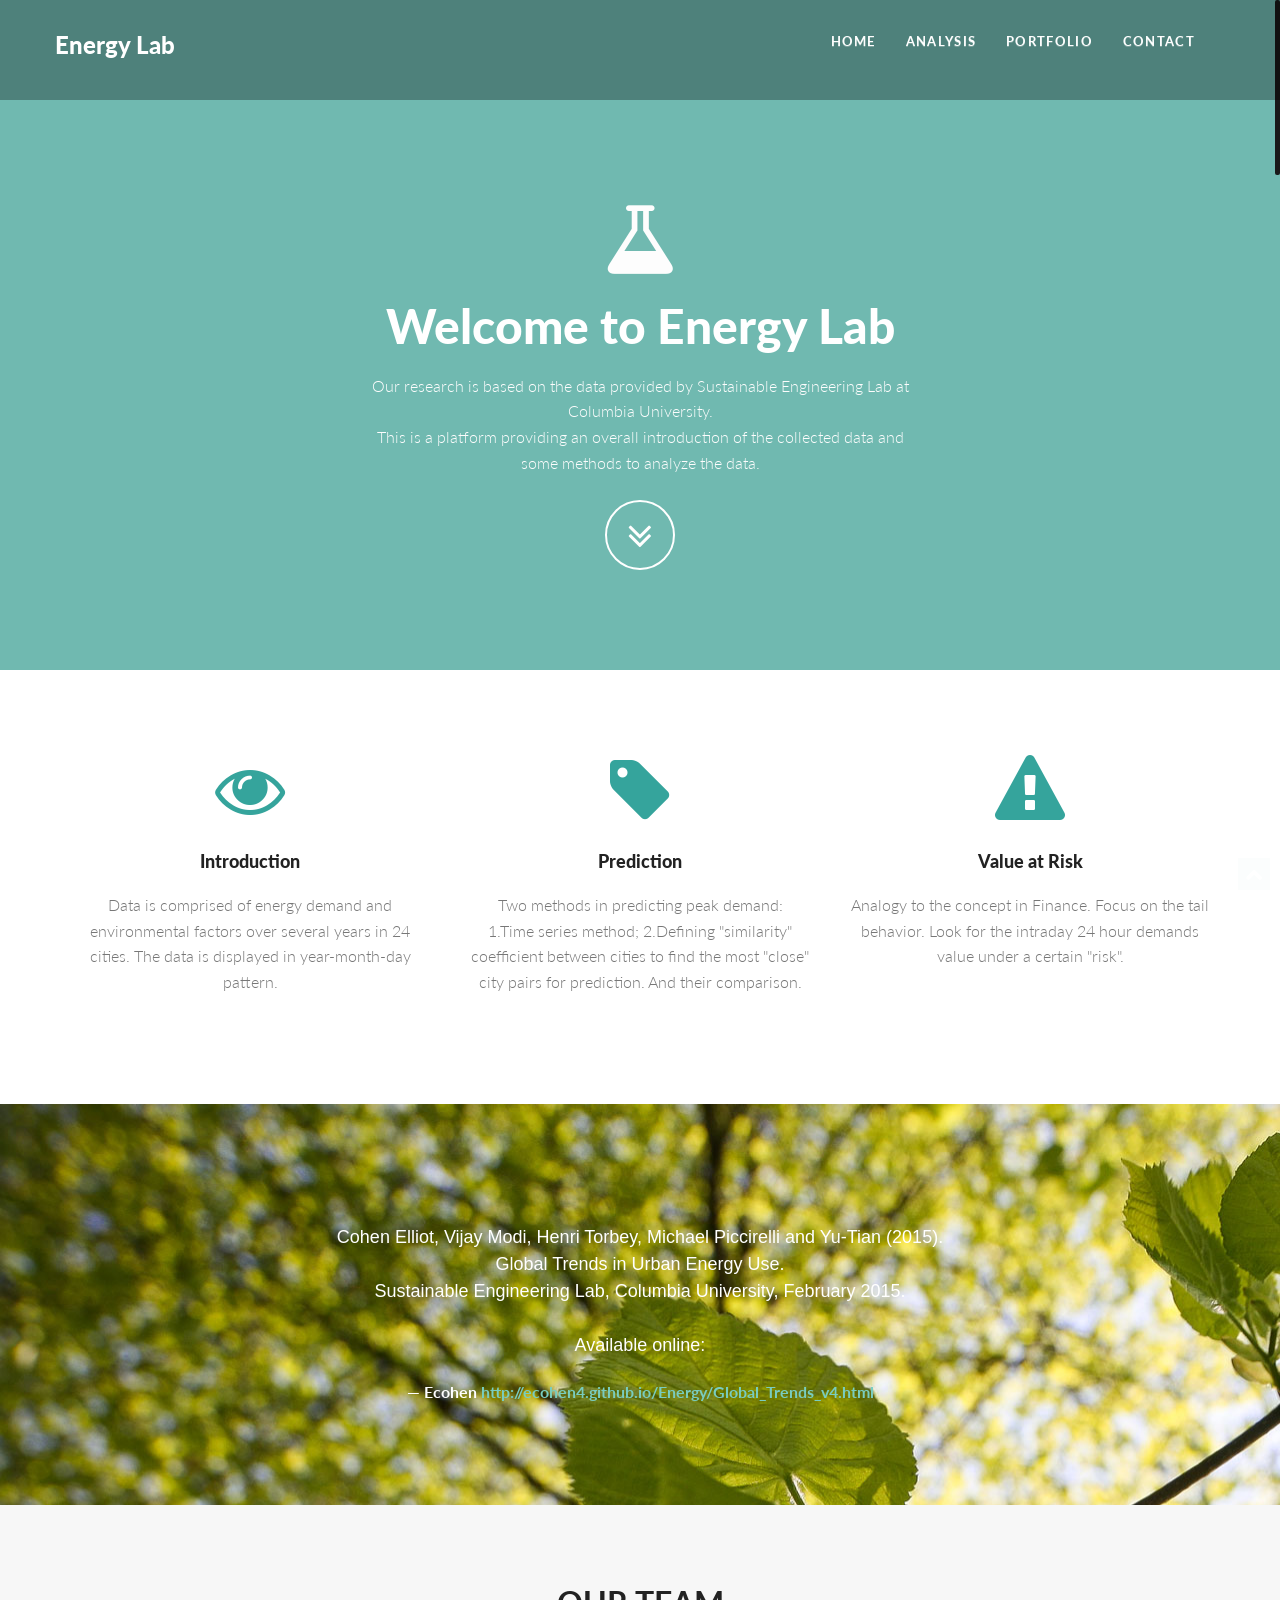
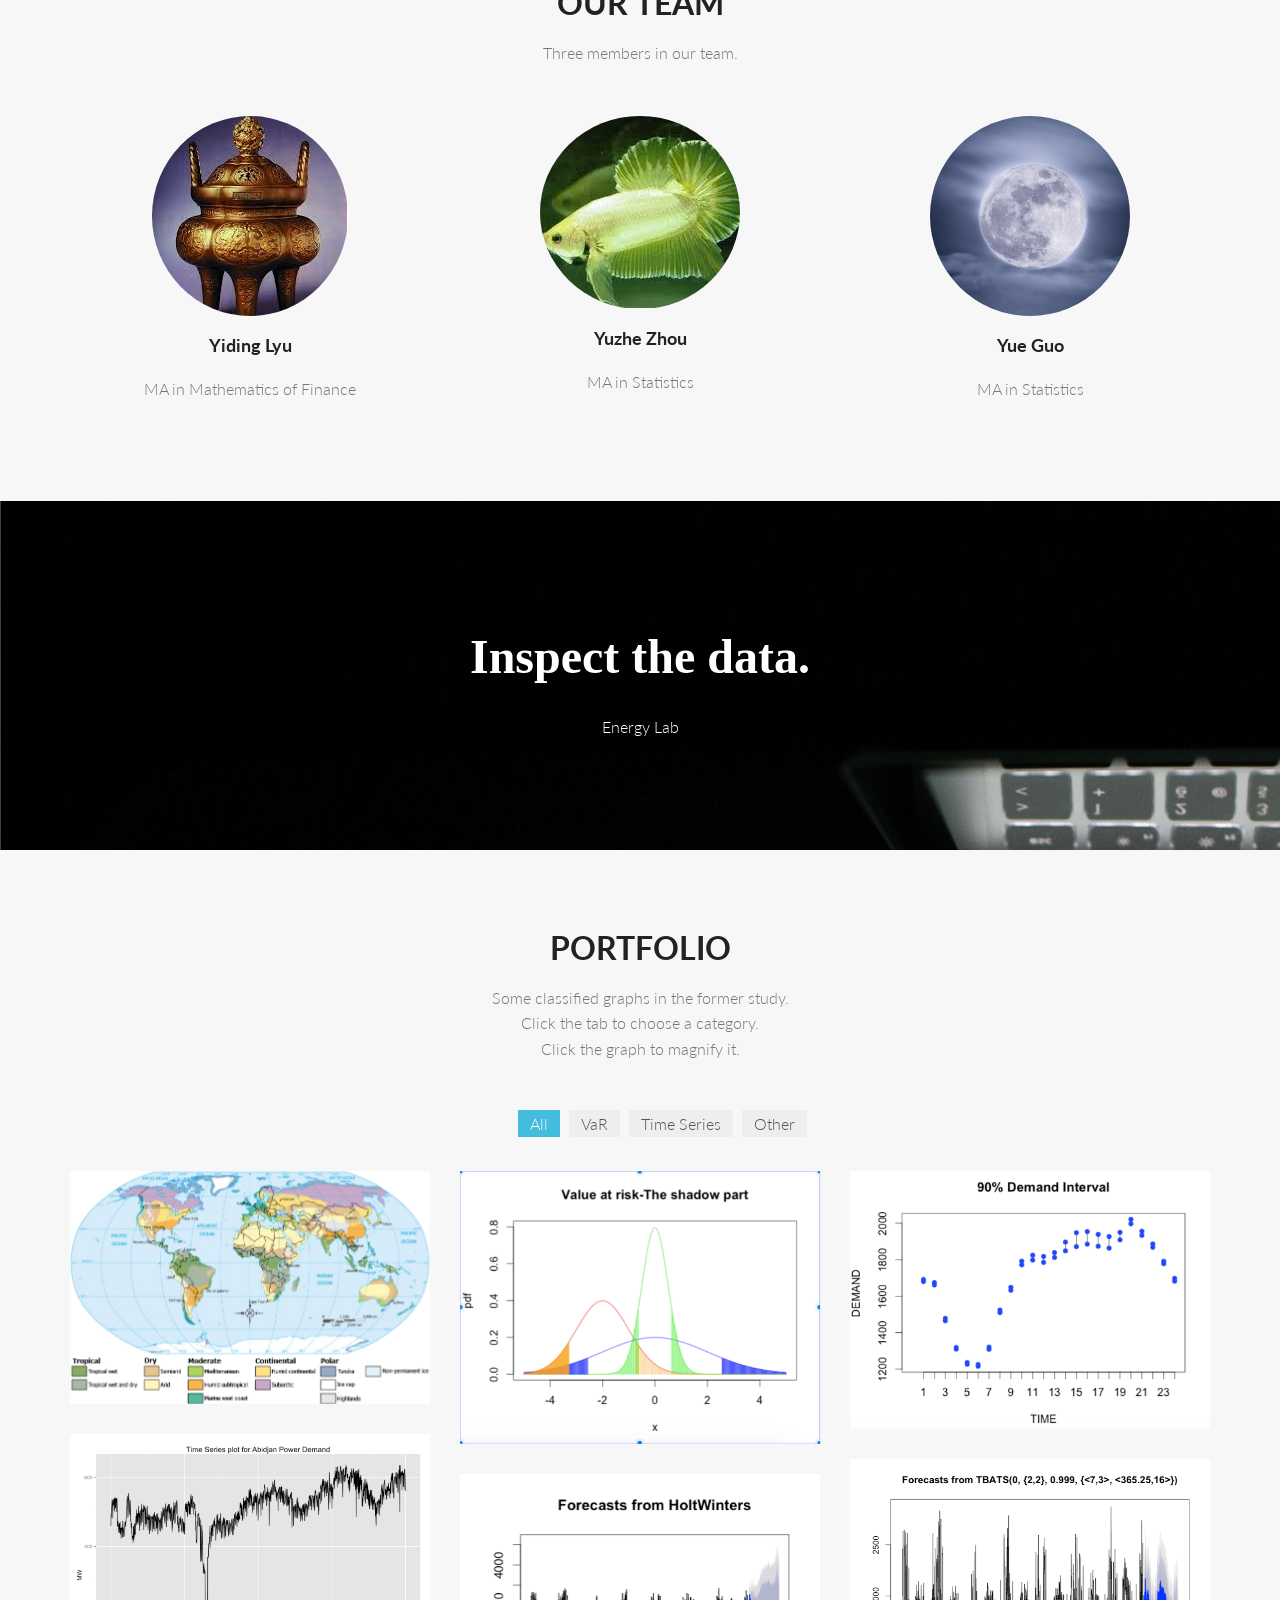
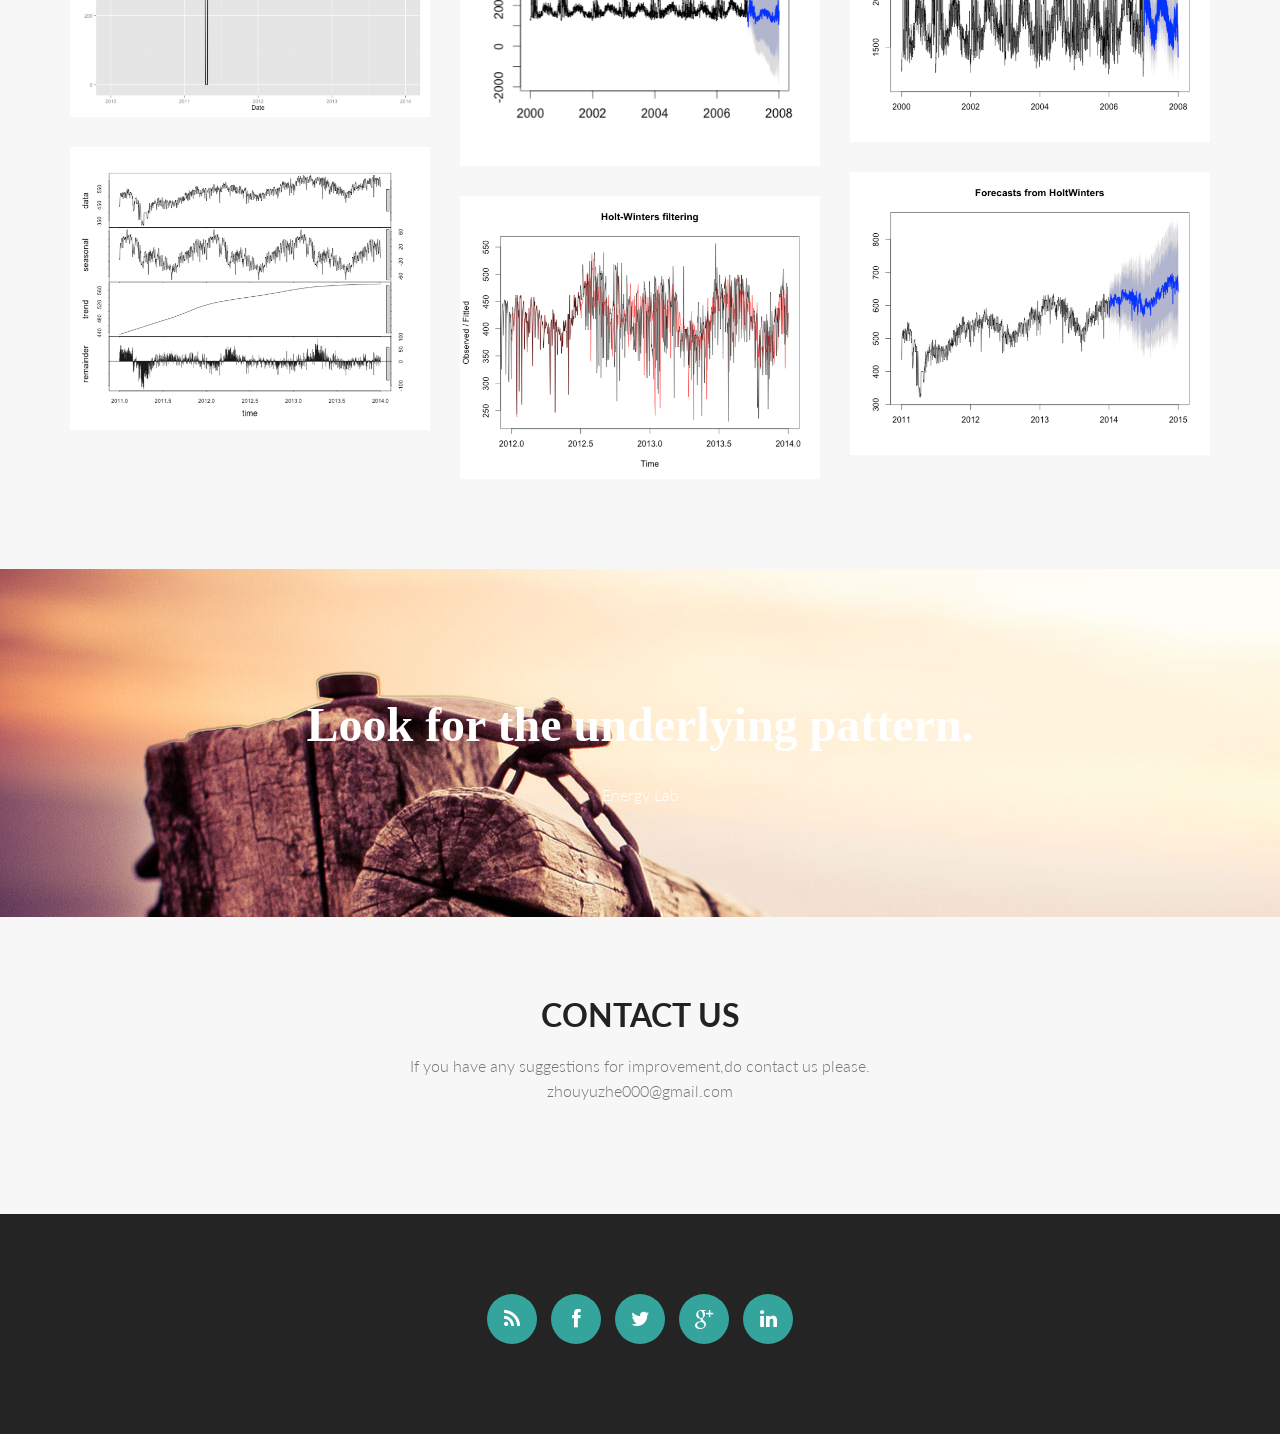
<file: index.html>
<!DOCTYPE html>
<!--[if lt IE 7]>      <html class="no-js lt-ie9 lt-ie8 lt-ie7"> <![endif]-->
<!--[if IE 7]>         <html class="no-js lt-ie9 lt-ie8"> <![endif]-->
<!--[if IE 8]>         <html class="no-js lt-ie9"> <![endif]-->
<!--[if gt IE 8]><!--> <html class="no-js"> <!--<![endif]-->
    <head>
		<!-- BASICS -->
        <meta charset="utf-8">
		<meta http-equiv="X-UA-Compatible" content="IE=edge,chrome=1">
        <title>Energy Lab by team DZY</title>
        <meta name="description" content="">
		<meta name="viewport" content="width=device-width, initial-scale=1.0">
		<link rel="stylesheet" type="text/css" href="css/isotope.css" media="screen" />	
		<link rel="stylesheet" href="js/fancybox/jquery.fancybox.css" type="text/css" media="screen" />
		<link rel="stylesheet" href="css/bootstrap.css">
		<link rel="stylesheet" href="css/bootstrap-theme.css">
        <link rel="stylesheet" href="css/style.css">
        <link rel="stylesheet" href="css/grayscale.css">
		<!-- skin -->
		<link rel="stylesheet" href="skin/default.css">
    </head>
	 
    <body>
		<section id="header" class="appear"></section>
		<div class="navbar navbar-fixed-top" role="navigation" data-0="line-height:100px; height:100px; background-color:rgba(0,0,0,0.3);" data-300="line-height:60px; height:60px; background-color:rgba(0,0,0,1);">
			 <div class="container">
				<div class="navbar-header">
					<button type="button" class="navbar-toggle" data-toggle="collapse" data-target=".navbar-collapse">
						<span class="fa fa-bars color-white"></span>
					</button>
					<h1><a class="navbar-brand" href="index.html" data-0="line-height:90px;" data-300="line-height:50px;">			Energy Lab
					</a></h1>
				</div>
				<div class="navbar-collapse collapse">
					<ul class="nav navbar-nav" data-0="margin-top:20px;" data-300="margin-top:5px;">
						<li class="active"><a href="index.html">Home</a></li>
						<li><a href="#section-services">Analysis</a></li>
						<li><a href="#section-works">Portfolio</a></li>
						<li><a href="#section-contact">Contact</a></li>
					</ul>
				</div><!--/.navbar-collapse -->
			</div>
		</div>

		<section class="featured">
			<div class="container" > 
				<div class="row mar-bot40">
					<div class="col-md-6 col-md-offset-3">
						
						<div class="align-center"  >
							<i class="fa fa-flask fa-5x mar-bot20"></i>
							<h2 class="slogan">Welcome to Energy Lab</h2>
							<p>
							Our research is based on the data provided by
							Sustainable Engineering Lab at Columbia University.</br>
							This is a platform providing an overall introduction of the collected data and some methods to analyze the data.
							</p>	
							 <a href="#section-services" class="btn btn-circle page-scroll">
                            <i class="fa fa-angle-double-down animated"></i>
                            </a>
						</div>
					</div>
				</div>
			</div>
		</section>
		
		<!-- services -->
		<section id="section-services" class="section pad-bot30 bg-white">
		<div class="container"> 
		
			<div class="row mar-bot40">
				<div class="col-lg-4" >
					<div class="align-center">
						<a href="bubble.html" class="btn">
						 <i class="fa fa-eye fa-5x mar-bot20"></i>
					    </a>
						<h4 class="text-bold">Introduction</h4>
						<p>Data is comprised of energy demand and environmental factors over several years in 24 cities. The data is displayed in year-month-day pattern.
						</p>
					</div>
				</div>
					
				<div class="col-lg-4" >
					<div class="align-center">
						<a href="trial.html" class="btn">
						<i class="fa fa-tag fa-5x mar-bot20"></i>
					</a>
						<h4 class="text-bold">Prediction</h4>
						<p>Two methods in predicting peak demand:<br/>1.Time series method; 2.Defining "similarity" coefficient between cities to find the most "close" city pairs for prediction. And their comparison.
						</p>
					</div>
				</div>
			
				<div class="col-lg-4" >
					<div class="align-center">
						<a href="var.html" class="btn">
						<i class="fa fa-warning fa-5x mar-bot20"></i>
					</a>
						<h4 class="text-bold">Value at Risk</h4>
						<p>Analogy to the concept in Finance. Focus on the tail behavior. Look for the intraday 24 hour demands value under a certain "risk".
						</p>
					</div>
				</div>
			
			</div>	

		</div>
		</section>
			
		<!-- spacer section:testimonial -->
		<section id="testimonials" class="section" data-stellar-background-ratio="0.5">
		<div class="container">
			<div class="row">				
					<div class="col-lg-12">
							<div class="align-center">
										<div class="testimonial pad-top40 pad-bot40 clearfix">
											<h5>
												Cohen Elliot, Vijay Modi, Henri Torbey, Michael Piccirelli and Yu-Tian (2015). <br/>
Global Trends in Urban Energy Use.<br/> Sustainable Engineering Lab,   
Columbia University, February 2015. </br></br>Available online:  
											</h5>
											<span class="author">&mdash; Ecohen <a href="http://ecohen4.github.io/Energy/Global_Trends_v4.html">http://ecohen4.github.io/Energy/Global_Trends_v4.html</a></span>
										</div>

								</div>
							</div>
					</div>
				
			</div>	
		</div>	
		</section>
			
		<!-- about -->
		<section id="section-about" class="section appear clearfix">
		<div class="container">

				<div class="row mar-bot40">
					<div class="col-md-offset-3 col-md-6">
						<div class="section-header">
							<h2 class="section-heading animated" data-animation="bounceInUp">Our Team</h2>
							<p>Three members in our team.</p>
						</div>
					</div>
				</div>

					<div class="row align-center mar-bot40">
						<div class="col-lg-4">
							<div class="team-member">
								<figure class="member-photo"><img src="img/team/member1.jpg" alt="" /></figure>
								<div class="team-detail">
									<h4>Yiding Lyu</h4>
									<span>MA in Mathematics of Finance</span>
								</div>
							</div>
						</div>
						<div class="col-lg-4">
							<div class="team-member">
								<figure class="member-photo"><img src="img/team/member2.jpg" alt="" /></figure>
								<div class="team-detail">
									<h4>Yuzhe Zhou</h4>
									<span>MA in Statistics</span>
								</div>
							</div>
						</div>
						<div class="col-lg-4">
							<div class="team-member">
								<figure class="member-photo"><img src="img/team/member3.jpg" alt="" /></figure>
								<div class="team-detail">
								<h4>Yue Guo</h4>
									<span>MA in Statistics</span>
								</div>
							</div>
						</div>
						
					</div>
						
		</div>
		</section>
		<!-- /about -->
		
		<!-- spacer section:stats -->
		<section id="parallax1" class="section pad-top40 pad-bot40" data-stellar-background-ratio="0.5">
			<div class="container">
            <div class="align-center pad-top40 pad-bot40">
                <blockquote class="bigquote color-white">Inspect the data.</blockquote>
				<p class="color-white">Energy Lab</p>
            </div>
			</div>	
		</section>
		
		<!-- section works -->
		<section id="section-works" class="section appear clearfix">
			<div class="container">
				
				<div class="row mar-bot40">
					<div class="col-md-offset-3 col-md-6">
						<div class="section-header">
							<h2 class="section-heading animated" data-animation="bounceInUp">Portfolio</h2>
							<p>Some classified graphs in the former study.<br/>Click the tab to choose a category.<br/>Click the graph to magnify it.</p>
							
						</div>
					</div>
				</div>
					
                        <div class="row">
                          <nav id="filter" class="col-md-12 text-center">
                            <ul>
                              <li><a href="#" class="current btn-theme btn-small" data-filter="*">All</a></li>
                              <li><a href="#"  class="btn-theme btn-small" data-filter=".var" >VaR</a></li>
                              <li><a href="#"  class="btn-theme btn-small" data-filter=".ts">Time Series</a></li>
                              <li ><a href="#" class="btn-theme btn-small" data-filter=".other">Other</a></li>
                            </ul>
                          </nav>
                          <div class="col-md-12">
                            <div class="row">
                              <div class="portfolio-items isotopeWrapper clearfix" id="3">
							  
                                <article class="col-md-4 isotopeItem other">
									<div class="portfolio-item">
										<img src="img/Figs/ClimateMap_World.png" alt="" />
										 <div class="portfolio-desc align-center">
											<div class="folio-info">
												<h5><a href="#">ClimateMap</a></h5>
												<a href="img/Figs/ClimateMap_World.png" class="fancybox"><i class="fa fa-plus fa-2x"></i></a>
											 </div>										   
										 </div>
									</div>
                                </article>

                                <article class="col-md-4 isotopeItem var">
									<div class="portfolio-item">
										<img src="img/Figs/Var01.png" alt="" />
										 <div class="portfolio-desc align-center">
											<div class="folio-info">
												<h5><a href="#">Value at risk</a></h5>
												<a href="img/Figs/Var02.png" class="fancybox"><i class="fa fa-plus fa-2x"></i></a>
											 </div>										   
										 </div>
									</div>
                                </article>
								

                                <article class="col-md-4 isotopeItem var">
									<div class="portfolio-item">
										<img src="img/Figs/Var02.png" alt="" />
										 <div class="portfolio-desc align-center">
											<div class="folio-info">
												<h5><a href="#">Prediction interval</a></h5>
												<a href="img/Figs/Var02.png" class="fancybox"><i class="fa fa-plus fa-2x"></i></a>
											 </div>										   
										 </div>
									</div>
                                </article>

                                <article class="col-md-4 isotopeItem ts">
									<div class="portfolio-item">
										<img src="img/Figs/AbidjanDemand01.png" alt="" />
										 <div class="portfolio-desc align-center">
											<div class="folio-info">
												<h5><a href="#">Abidjan Demand</a></h5>
												<a href="img/Figs/AbidjanDemand01.png" class="fancybox"><i class="fa fa-plus fa-2x"></i></a>
											 </div>										   
										 </div>
									</div>
                                </article>

                                <article class="col-md-4 isotopeItem ts">
									<div class="portfolio-item">
										<img src="img/Figs/tbats01.png" alt="" />
										 <div class="portfolio-desc align-center">
											<div class="folio-info">
												<h5><a href="#">TBATS</a></h5>
												<a href="img/Figs/tbats01.png" class="fancybox"><i class="fa fa-plus fa-2x"></i></a>
											 </div>										   
										 </div>
									</div>
                                </article>

                                <article class="col-md-4 isotopeItem ts">
									<div class="portfolio-item">
										<img src="img/Figs/tbats02.png" alt="" />
										 <div class="portfolio-desc align-center">
											<div class="folio-info">
												<h5><a href="#">TBATS</a></h5>
												<a href="img/Figs/tbats02.png" class="fancybox"><i class="fa fa-plus fa-2x"></i></a>
											 </div>										   
										 </div>
									</div>
                                </article>

                                <article class="col-md-4 isotopeItem ts">
									<div class="portfolio-item">
										<img src="img/Figs/OrdTSDecomposition.png" alt="" />
										 <div class="portfolio-desc align-center">
											<div class="folio-info">
												<h5><a href="#">Ordinary Time Series</a></h5>
												<a href="img/Figs/OrdTSDecomposition.png" class="fancybox"><i class="fa fa-plus fa-2x"></i></a>
											 </div>										   
										 </div>
									</div>
                                </article>

                                <article class="col-md-4 isotopeItem ts">
									<div class="portfolio-item">
										<img src="img/Figs/HoltWintersForecast01.png" alt="" />
										 <div class="portfolio-desc align-center">
											<div class="folio-info">
												<h5><a href="#">HoltWinters</a></h5>
												<a href="img/Figs/HoltWintersForecast01.png" class="fancybox"><i class="fa fa-plus fa-2x"></i></a>
											 </div>										   
										 </div>
									</div>
                                </article>

                                <article class="col-md-4 isotopeItem ts">
									<div class="portfolio-item">
										<img src="img/Figs/BeinutHWfiltering.png" alt="" />
										 <div class="portfolio-desc align-center">
											<div class="folio-info">
												<h5><a href="#">BeinutHW</a></h5>
												<a href="img/Figs/BeinutHWfiltering.png" class="fancybox"><i class="fa fa-plus fa-2x"></i></a>
											 </div>										   
										 </div>
									</div>
                                </article>
                                </div>
                                        
							</div>
                                     

							</div>
                        </div>
				
			</div>
		</section>
		<section id="parallax2" class="section parallax" data-stellar-background-ratio="0.5">	
            <div class="align-center pad-top40 pad-bot40">
                <blockquote class="bigquote color-white">Look for the underlying pattern.</blockquote>
				<p class="color-white">Energy Lab</p>
            </div>
		</section>

		<!-- contact -->
		<section id="section-contact" class="section appear clearfix">
			<div class="container">
				
				<div class="row mar-bot40">
					<div class="col-md-offset-3 col-md-6">
						<div class="section-header">
							<h2 class="section-heading animated" data-animation="bounceInUp">Contact us</h2>
							<p>If you have any suggestions for improvement,do contact us please.</br>
								zhouyuzhe000@gmail.com</p>
						</div>
					</div>
				</div>
			
				</div>
				
			</div>
		</section>
		
		
	<section id="footer" class="section footer">
		<div class="container">
			<div class="row animated opacity mar-bot20" data-andown="fadeIn" data-animation="animation">
				<div class="col-sm-12 align-center">
                    <ul class="social-network social-circle">
                        <li><a href="#" class="icoRss" title="Rss"><i class="fa fa-rss"></i></a></li>
                        <li><a href="#" class="icoFacebook" title="Facebook"><i class="fa fa-facebook"></i></a></li>
                        <li><a href="#" class="icoTwitter" title="Twitter"><i class="fa fa-twitter"></i></a></li>
                        <li><a href="#" class="icoGoogle" title="Google +"><i class="fa fa-google-plus"></i></a></li>
                        <li><a href="#" class="icoLinkedin" title="Linkedin"><i class="fa fa-linkedin"></i></a></li>
                    </ul>				
				</div>
			</div>

			<div class="row align-center copyright">
					<div class="col-sm-12"><p></p></div>
			</div>
		</div>

	</section>
	<a href="#header" class="scrollup"><i class="fa fa-chevron-up"></i></a>	

	<script src="js/modernizr-2.6.2-respond-1.1.0.min.js"></script>
	<script src="js/jquery.js"></script>
	<script src="js/jquery.easing.1.3.js"></script>
    <script src="js/bootstrap.min.js"></script>
	<script src="js/jquery.isotope.min.js"></script>
	<script src="js/jquery.nicescroll.min.js"></script>
	<script src="js/fancybox/jquery.fancybox.pack.js"></script>
	<script src="js/skrollr.min.js"></script>		
	<script src="js/jquery.scrollTo-1.4.3.1-min.js"></script>
	<script src="js/jquery.localscroll-1.2.7-min.js"></script>
	<script src="js/stellar.js"></script>
	<script src="js/jquery.appear.js"></script>
	<script src="js/validate.js"></script>
    <script src="js/main.js"></script>
	</body>
</html>
</file>
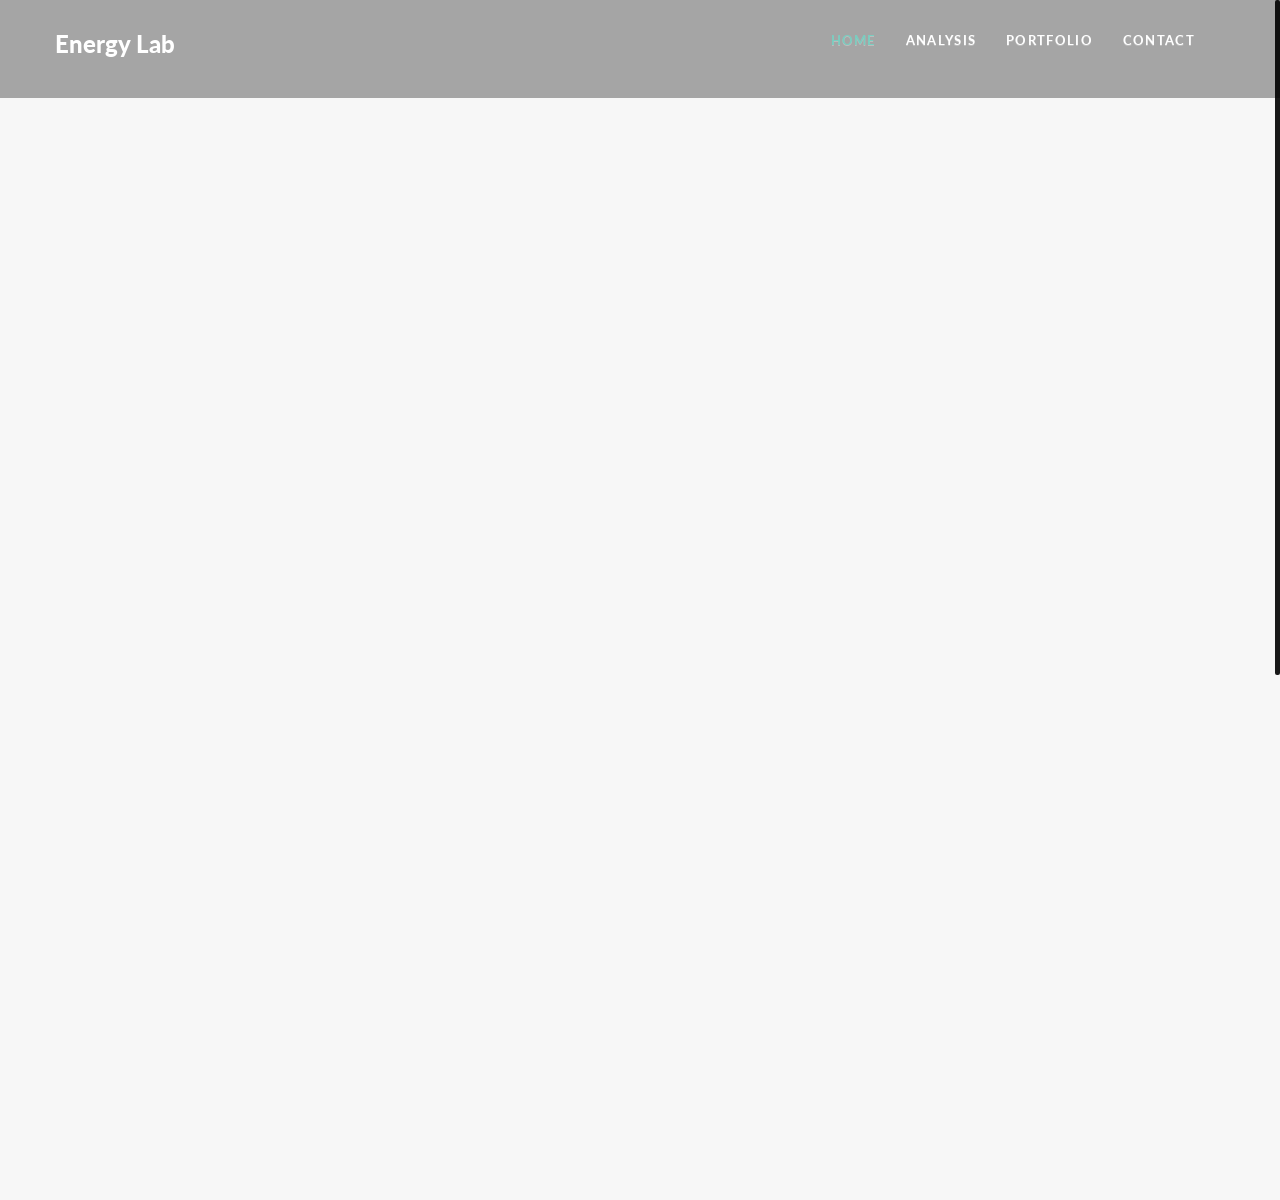
<file: bubble.html>
<!DOCTYPE html>

<head>
    <meta http-equiv="X-UA-Compatible" content="IE=edge,chrome=1">
        <title>Energy Lab by team DZY-Intro</title>
        <meta name="description" content="">
        <meta name="viewport" content="width=device-width, initial-scale=1.0">
        <link rel="stylesheet" type="text/css" href="css/isotope.css" media="screen" /> 
        <link rel="stylesheet" href="js/fancybox/jquery.fancybox.css" type="text/css" media="screen" />
        <link rel="stylesheet" href="css/bootstrap.css">
        <link rel="stylesheet" href="css/bootstrap-theme.css">
        <link rel="stylesheet" href="css/style.css">
        <link rel="stylesheet" href="css/grayscale.css">
        <!-- skin -->
        <link rel="stylesheet" href="skin/default.css">
    <style>
        
        .node {
            cursor: pointer;
        }
    
    .node:hover {
        stroke: #000;
        stroke-width: 1.5px;
    }
    
    .node--leaf {
        fill: white;
    }
    
    .label {
        font: 11px "Helvetica Neue", Helvetica, Arial, sans-serif;
        text-anchor: middle;
        text-shadow: 0 1px 0 #fff, 1px 0 0 #fff, -1px 0 0 #fff, 0 -1px 0 #fff;
    }
    
    .label,
    .node--root,
    .node--leaf {
        pointer-events: none;
    }
    
        </style>

</head>
    <body>
                <div class="navbar navbar-fixed-top" role="navigation" data-0="line-height:100px; height:100px; background-color:rgba(0,0,0,0.3);" data-300="line-height:60px; height:60px; background-color:rgba(0,0,0,1);">
             <div class="container">
                <div class="navbar-header">
                    <button type="button" class="navbar-toggle" data-toggle="collapse" data-target=".navbar-collapse">
                        <span class="fa fa-bars color-white"></span>
                    </button>
                    <h1><a class="navbar-brand" href="index.html" data-0="line-height:90px;" data-300="line-height:50px;">          Energy Lab
                    </a></h1>
                </div>
                <div class="navbar-collapse collapse">
                    <ul class="nav navbar-nav" data-0="margin-top:20px;" data-300="margin-top:5px;">
                        <li class="active"><a href="index.html">Home</a></li>
                        <li><a href="#index.html">Analysis</a></li>
                        <li><a href="#index.html">Portfolio</a></li>
                        <li><a href="#index.html">Contact</a></li>
                    </ul>
                </div><!--/.navbar-collapse -->
               </div> 
            </div>
        </div>
         <script src="http://d3js.org/d3.v3.min.js"></script> 
         <script>
            
            var margin = 20,
            diameter = 960;
            
            var color = d3.scale.linear()
            .domain([-1, 5])
            .range(["hsl(152,80%,80%)", "hsl(228,30%,40%)"])
            .interpolate(d3.interpolateHcl);
            
            var pack = d3.layout.pack()
            .padding(2)
            .size([diameter - margin, diameter - margin])
            .value(function(d) { return d.size; })
            
            var svg = d3.select("body").append("svg")
            .attr("width", diameter+200)
            .attr("height", diameter)
            .append("g")
            .attr("transform", "translate(" + diameter / 2 + "," + diameter / 2 + ")");
            
            d3.json("data/intro.json", function(error, root) {
                    if (error) return console.error(error);
                    
                    var focus = root,
                    nodes = pack.nodes(root),
                    view;
                    
                    var circle = svg.selectAll("circle")
                    .data(nodes)
                    .enter().append("circle")
                    .attr("class", function(d) { return d.parent ? d.children ? "node" : "node node--leaf" : "node node--root"; })
                    .style("fill", function(d) { return d.children ? color(d.depth) : null; })
                    .on("click", function(d) { if (focus !== d) zoom(d), d3.event.stopPropagation(); });
                    
                    var text = svg.selectAll("text")
                    .data(nodes)
                    .enter().append("text")
                    .attr("class", "label")
                    .style("fill-opacity", function(d) { return d.parent === root ? 1 : 0; })
                    .style("display", function(d) { return d.parent === root ? null : "none"; })
                    .text(function(d) { return d.name; });
                    
                    var node = svg.selectAll("circle,text");
                    
                    d3.select("body")
                    .style("background", color(-1))
                    .on("click", function() { zoom(root); });
                    
                    zoomTo([root.x, root.y, root.r * 2 + margin]);
                    
                    function zoom(d) {
                    var focus0 = focus; focus = d;
                    
                    var transition = d3.transition()
                    .duration(d3.event.altKey ? 7500 : 750)
                    .tween("zoom", function(d) {
                           var i = d3.interpolateZoom(view, [focus.x, focus.y, focus.r * 2 + margin]);
                           return function(t) { zoomTo(i(t)); };
                           });
                    
                    transition.selectAll("text")
                    .filter(function(d) { return d.parent === focus || this.style.display === "inline"; })
                    .style("fill-opacity", function(d) { return d.parent === focus ? 1 : 0; })
                    .each("start", function(d) { if (d.parent === focus) this.style.display = "inline"; })
                    .each("end", function(d) { if (d.parent !== focus) this.style.display = "none"; });
                    }
                    
                    function zoomTo(v) {
                    var k = diameter / v[2]; view = v;
                    node.attr("transform", function(d) { return "translate(" + (d.x - v[0]) * k + "," + (d.y - v[1]) * k + ")"; });
                    circle.attr("r", function(d) { return d.r * k; });
                    }
                    });
                    
                    d3.select(self.frameElement).style("height", diameter + "px");
                    
            </script> 

    <script src="js/modernizr-2.6.2-respond-1.1.0.min.js"></script>
    <script src="js/jquery.js"></script>
    <script src="js/jquery.easing.1.3.js"></script>
    <script src="js/bootstrap.min.js"></script>
    <script src="js/jquery.isotope.min.js"></script>
    <script src="js/jquery.nicescroll.min.js"></script>
    <script src="js/fancybox/jquery.fancybox.pack.js"></script>
    <script src="js/skrollr.min.js"></script>       
    <script src="js/jquery.scrollTo-1.4.3.1-min.js"></script>
    <script src="js/jquery.localscroll-1.2.7-min.js"></script>
    <script src="js/stellar.js"></script>
    <script src="js/jquery.appear.js"></script>
    <script src="js/validate.js"></script>
    <script src="js/main.js"></script>
</file>
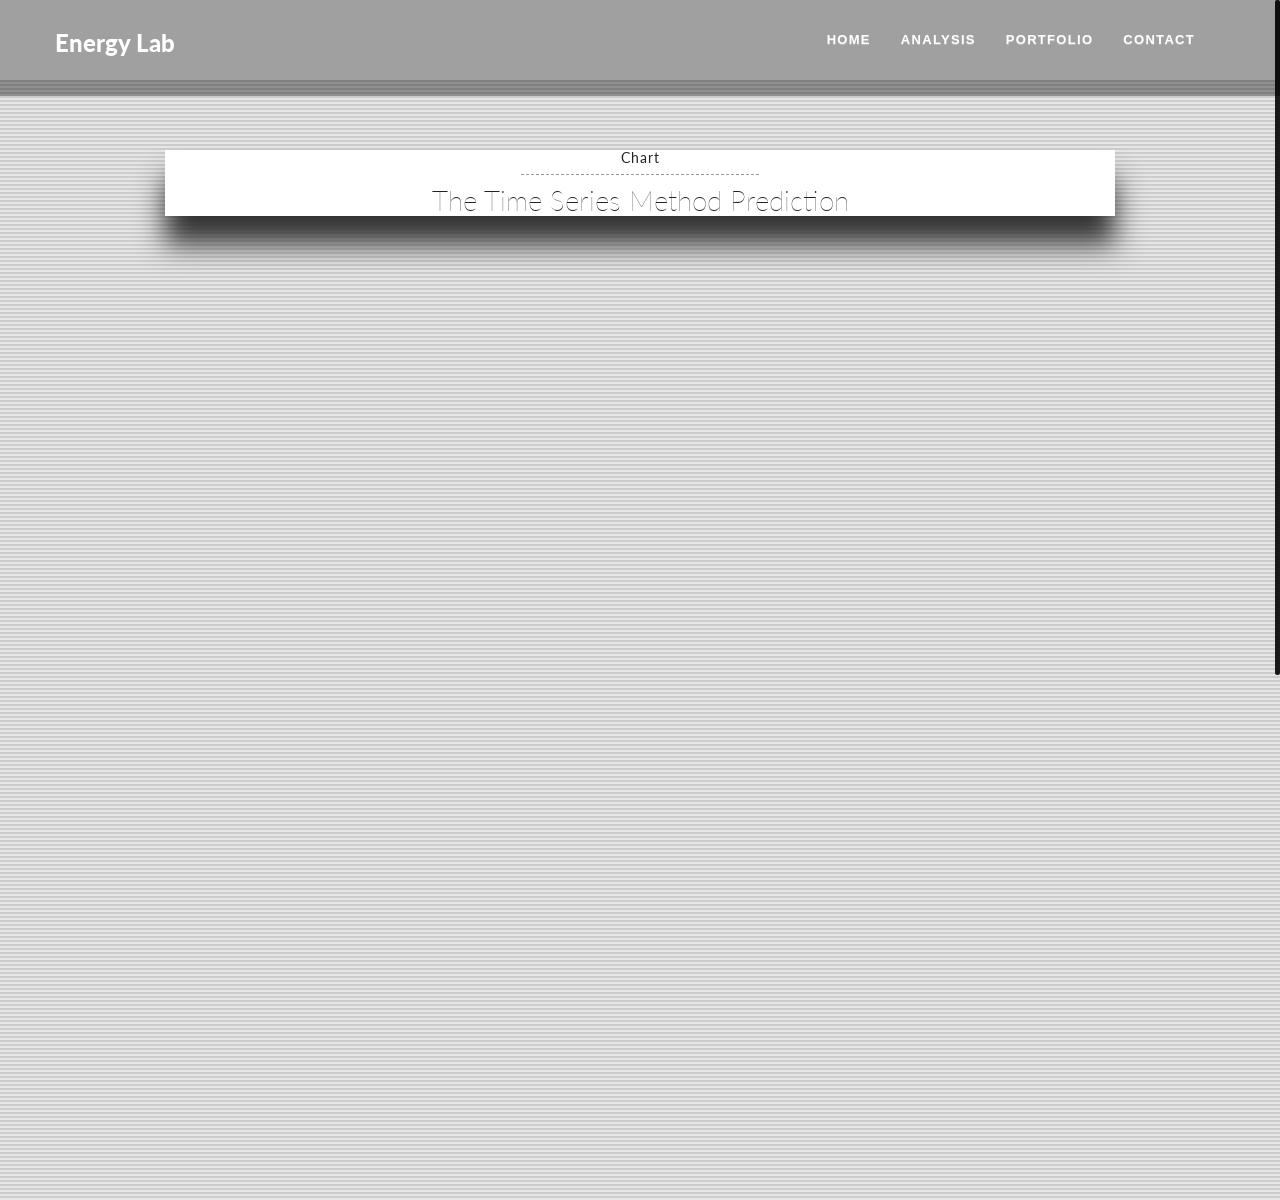
<file: test.html>
<!DOCTYPE html>
<!--[if lt IE 7]>      <html class="no-js lt-ie9 lt-ie8 lt-ie7"> <![endif]-->
<!--[if IE 7]>         <html class="no-js lt-ie9 lt-ie8"> <![endif]-->
<!--[if IE 8]>         <html class="no-js lt-ie9"> <![endif]-->
<!--[if gt IE 8]><!--> <html class="no-js"> <!--<![endif]-->
<head>
<meta charset="utf-8">
<style>
body {
  font: 10px sans-serif;
}
.axis path,
.axis line {
  fill: none;
  stroke: #000;
  shape-rendering: crispEdges;
}

.x.axis path {
  display: block;
}

.line {
  fill: none;
  stroke: steelblue;
  stroke-width: 1.5px;
}

    </style>
    <title>Energy Lab by team DZY-TS</title>
    <meta name="description" content="">
    <meta name="viewport" content="width=device-width, initial-scale=1.0">
    <link rel="stylesheet" type="text/css" href="css/isotope.css" media="screen" /> 
    <link rel="stylesheet" href="js/fancybox/jquery.fancybox.css" type="text/css" media="screen" />
    <link rel="stylesheet" href="css/bootstrap.css">
    <link rel="stylesheet" href="css/bootstrap-theme.css">
   <link rel="stylesheet" href="css/grayscale.css">
    <!-- skin -->
    <link rel="stylesheet" href="skin/default.css">
<!--The sequence-->
<STYLE TYPE="text/css"> 
<!-- 
  @import url(css/style.css); 
  @import url(css/var.css);
--> 
</STYLE>
</head>
<body>
  <div class="navbar navbar-fixed-top" role="navigation" data-0="line-height:100px; height:100px; background-color:rgba(0,0,0,0.3);" data-300="line-height:60px; height:60px; background-color:rgba(0,0,0,1);">
       <div class="container">
        <div class="navbar-header">
          <button type="button" class="navbar-toggle" data-toggle="collapse" data-target=".navbar-collapse">
            <span class="fa fa-bars color-white"></span>
          </button>
          <h1><a class="navbar-brand" href="index.html" data-0="line-height:90px;" data-300="line-height:50px;">      Energy Lab
          </a></h1>
        </div>
        <div class="navbar-collapse collapse">
          <ul class="nav navbar-nav" data-0="margin-top:20px;" data-300="margin-top:5px;">
            <li class="active"><a href="index.html">Home</a></li>
            <li><a href="#section-services">Analysis</a></li>
            <li><a href="#section-works">Portfolio</a></li>
            <li><a href="#section-contact">Contact</a></li>
          </ul>
        </div><!--/.navbar-collapse -->
      </div>
    </div>
    <h1 class="charts--headline"></h1>
<div class="tscharts--container">
  <ul>
      <h3 class="chart--subHeadline">Chart </h3>
      <h2 class="chart--headline">The Time Series Method Prediction</h2> 
  </ul>
</div>
<script src="http://d3js.org/d3.v3.min.js"></script> 
<script>

var margin = {top: 20, right: 20, bottom: 30, left: 50},
    width = 960 - margin.left - margin.right,
    height = 500 - margin.top - margin.bottom;

var parseDate = d3.time.format("%Y-%m-%d").parse;

var x = d3.time.scale()
    .range([0, width]);

var y = d3.scale.linear()
    .range([height, 0]);

var xAxis = d3.svg.axis()
    .scale(x)
    .orient("bottom");

var yAxis = d3.svg.axis()
    .scale(y)
    .orient("left");

var line = d3.svg.line()
    .x(function(d) { return x(d.date); })
    .y(function(d) { return y(d.demand); });

var svg = d3.select(".tscharts--container").append("svg")
    .attr("width", width + margin.left + margin.right)
    .attr("height", height + margin.top + margin.bottom)
  .append("g")
    .attr("transform", "translate(" + margin.left + "," + margin.top + ")");

d3.csv("data/tsdata.csv", function(error, data) {
  data.forEach(function(d) {
    d.date = parseDate(d.date);
    d.demand = +d.demand;
  });

  x.domain(d3.extent(data, function(d) { return d.date; }));
  y.domain(d3.extent(data, function(d) { return d.demand; }));

  svg.append("g")
      .attr("class", "x axis")
      .attr("transform", "translate(0," + height + ")")
      .call(xAxis);

  svg.append("g")
      .attr("class", "y axis")
      .call(yAxis)
    .append("text")
      .attr("transform", "rotate(-90)")
      .attr("y", 6)
      .attr("dy", ".71em")
      .style("text-anchor", "end")
      .text("Power Consumption (MW)");

  svg.append("path")
      .datum(data)
      .attr("class", "line")
      .attr("d", line);
});

</script>
<script src="js/modernizr-2.6.2-respond-1.1.0.min.js"></script>
  <script src="js/jquery.js"></script>
  <script src="js/jquery.easing.1.3.js"></script>
    <script src="js/bootstrap.min.js"></script>
  <script src="js/jquery.isotope.min.js"></script>
  <script src="js/jquery.nicescroll.min.js"></script>
  <script src="js/fancybox/jquery.fancybox.pack.js"></script>
  <script src="js/skrollr.min.js"></script>   
  <script src="js/jquery.scrollTo-1.4.3.1-min.js"></script>
  <script src="js/jquery.localscroll-1.2.7-min.js"></script>
  <script src="js/stellar.js"></script>
  <script src="js/jquery.appear.js"></script>
  <script src="js/validate.js"></script>
    <script src="js/main.js"></script>
</file>
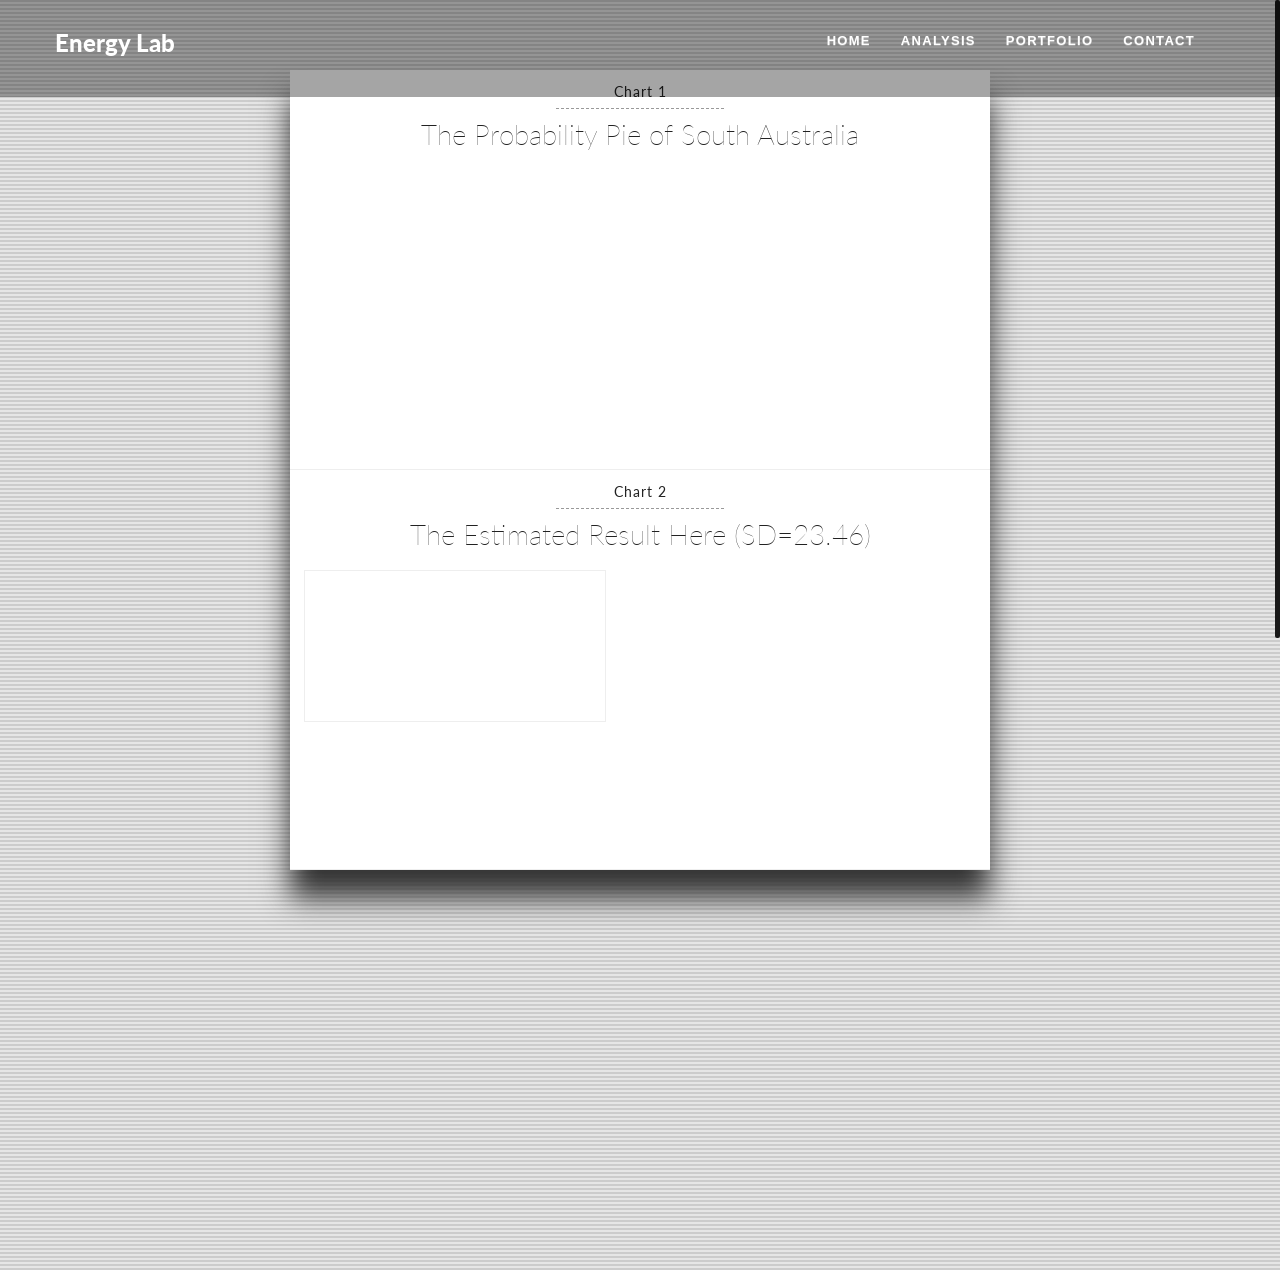
<file: var.html>
<!DOCTYPE html>
<!--[if lt IE 7]>      <html class="no-js lt-ie9 lt-ie8 lt-ie7"> <![endif]-->
<!--[if IE 7]>         <html class="no-js lt-ie9 lt-ie8"> <![endif]-->
<!--[if IE 8]>         <html class="no-js lt-ie9"> <![endif]-->
<!--[if gt IE 8]><!--> <html class="no-js"> <!--<![endif]-->
<head>

<script src="http://d3js.org/d3.v3.min.js"></script>
<title>Energy Lab by team DZY-VaR</title>
<meta name="description" content="">
    <meta name="viewport" content="width=device-width, initial-scale=1.0">
    <link rel="stylesheet" type="text/css" href="css/isotope.css" media="screen" /> 
    <link rel="stylesheet" href="js/fancybox/jquery.fancybox.css" type="text/css" media="screen" />
    <link rel="stylesheet" href="css/bootstrap.css">
    <link rel="stylesheet" href="css/bootstrap-theme.css">
    <!--    <link rel="stylesheet" href="css/style.css">
    <link rel="stylesheet" type="text/css" href="var.css"  /> -->
        <link rel="stylesheet" href="css/grayscale.css">
    <!-- skin -->
    <link rel="stylesheet" href="skin/default.css">
<!--The sequence-->
<STYLE TYPE="text/css"> 
<!-- 
  @import url(css/style.css); 
  @import url(css/var.css);
--> 
</STYLE>
</head>
<body>
  <div class="navbar navbar-fixed-top" role="navigation" data-0="line-height:100px; height:100px; background-color:rgba(0,0,0,0.3);" data-300="line-height:60px; height:60px; background-color:rgba(0,0,0,1);">
       <div class="container">
        <div class="navbar-header">
          <button type="button" class="navbar-toggle" data-toggle="collapse" data-target=".navbar-collapse">
            <span class="fa fa-bars color-white"></span>
          </button>
          <h1><a class="navbar-brand" href="index.html" data-0="line-height:90px;" data-300="line-height:50px;">      Energy Lab
          </a></h1>
        </div>
        <div class="navbar-collapse collapse">
          <ul class="nav navbar-nav" data-0="margin-top:20px;" data-300="margin-top:5px;">
            <li class="active"><a href="index.html">Home</a></li>
            <li><a href="#section-services">Analysis</a></li>
            <li><a href="#section-works">Portfolio</a></li>
            <li><a href="#section-contact">Contact</a></li>
          </ul>
        </div><!--/.navbar-collapse -->
      </div>
    </div>

<div class="charts--container">
  <ul>
    <li class="chart">
      <h3 class="chart--subHeadline">Chart 1</h3>
      <h2 class="chart--headline">The Probability Pie of South Australia</h2>
      <div id="pieChart">
        <svg id="pieChartSVG" >
          <defs>
            <filter id='pieChartInsetShadow'>
              <feOffset dx='0' dy='0'/>
              <feGaussianBlur stdDeviation='3' result='offset-blur' />
              <feComposite operator='out' in='SourceGraphic' in2='offset-blur' result='inverse' />
              <feFlood flood-color='black' flood-opacity='1' result='color' />
              <feComposite operator='in' in='color' in2='inverse' result='shadow' />
              <feComposite operator='over' in='shadow' in2='SourceGraphic' />
            </filter>
            <filter id="pieChartDropShadow">
              <feGaussianBlur in="SourceAlpha" stdDeviation="3" result="blur" />
              <feOffset in="blur" dx="0" dy="3" result="offsetBlur" />
              <feMerge>
                <feMergeNode />
                <feMergeNode in="SourceGraphic" />
              </feMerge>
            </filter>
          </defs>
        </svg>
      </div>
    </li>
    <li class="chart">
      <h3 class="chart--subHeadline">Chart 2</h3>
      <h2 class="chart--headline">The Estimated Result Here (SD=23.46)</h2>
      <div id="lineChart">
        <svg id="lineChartSVG" class="lineChart--svg">
          <defs>
            <linearGradient id="lineChart--gradientBackgroundArea" x1="0" x2="0" y1="0" y2="1">
              <stop class="lineChart--gradientBackgroundArea--top" offset="0%" />
              <stop class="lineChart--gradientBackgroundArea--bottom" offset="100%" />
            </linearGradient>
          </defs>
        </svg>
      </div>
    </li>
  </ul>
</div>
</body>
<script src="js/var.js" type="text/javascript"></script>
  <script src="js/modernizr-2.6.2-respond-1.1.0.min.js"></script>
  <script src="js/jquery.js"></script>
  <script src="js/jquery.easing.1.3.js"></script>
    <script src="js/bootstrap.min.js"></script>
  <script src="js/jquery.isotope.min.js"></script>
  <script src="js/jquery.nicescroll.min.js"></script>
  <script src="js/fancybox/jquery.fancybox.pack.js"></script>
  <script src="js/skrollr.min.js"></script>   
  <script src="js/jquery.scrollTo-1.4.3.1-min.js"></script>
  <script src="js/jquery.localscroll-1.2.7-min.js"></script>
  <script src="js/stellar.js"></script>
  <script src="js/jquery.appear.js"></script>
  <script src="js/validate.js"></script>
    <script src="js/main.js"></script>
</html>
</file>
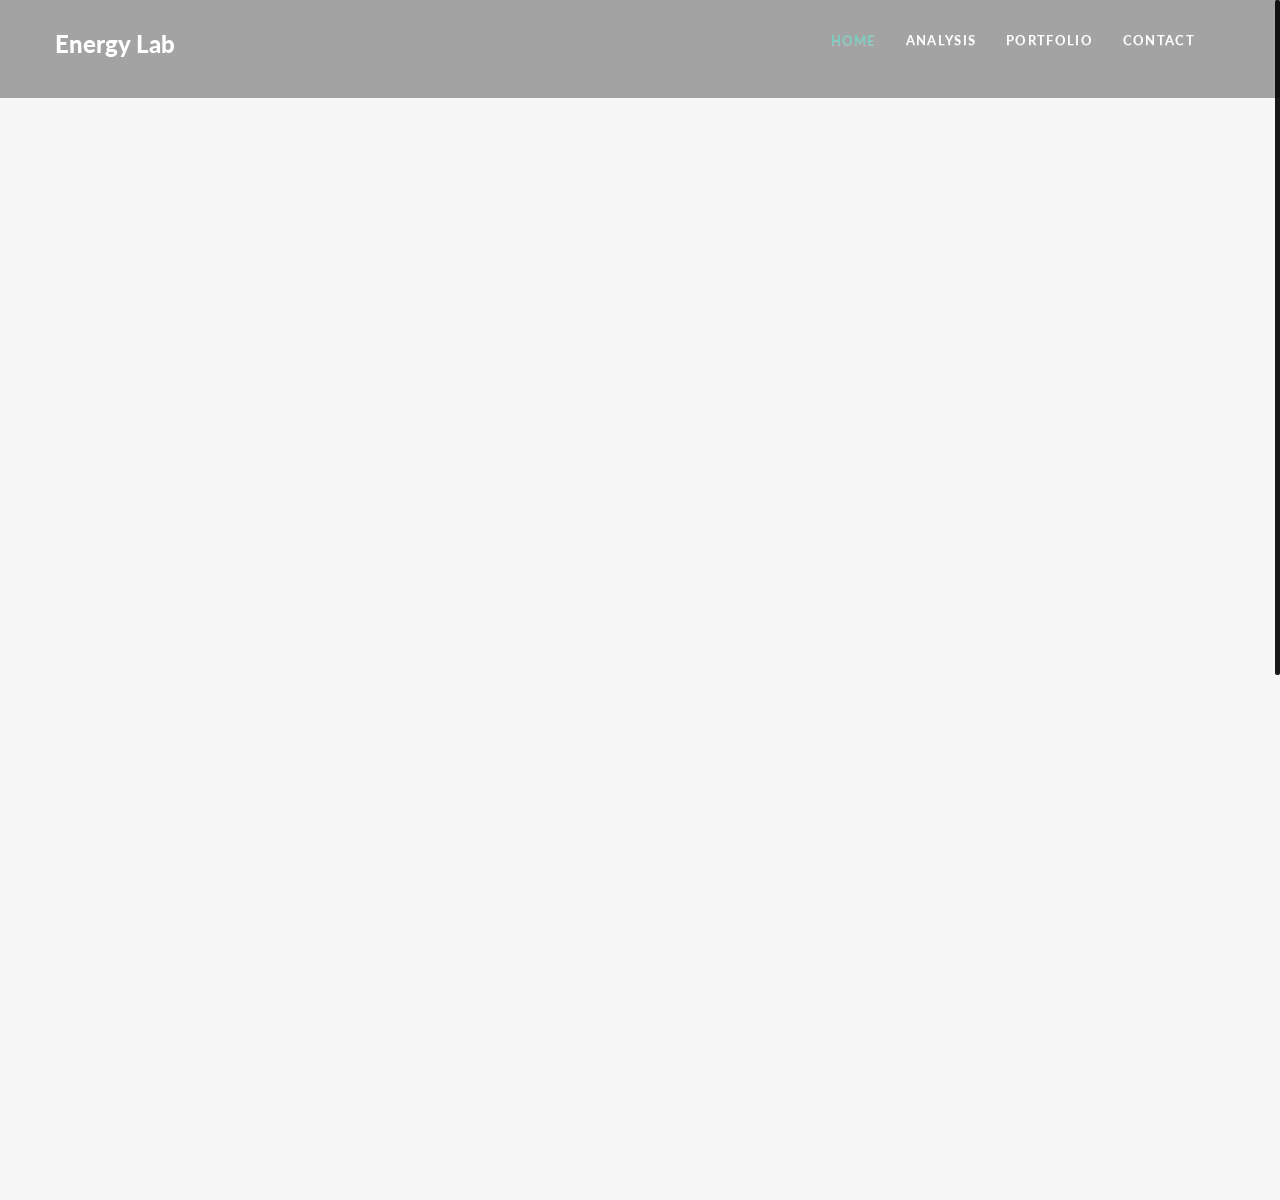
<file: EnergyDZY/bubble.html>
<!DOCTYPE html>

<head>
    <meta http-equiv="X-UA-Compatible" content="IE=edge,chrome=1">
        <title>Energy Lab by team DZY-Intro</title>
        <meta name="description" content="">
        <meta name="viewport" content="width=device-width, initial-scale=1.0">
        <link rel="stylesheet" type="text/css" href="css/isotope.css" media="screen" /> 
        <link rel="stylesheet" href="js/fancybox/jquery.fancybox.css" type="text/css" media="screen" />
        <link rel="stylesheet" href="css/bootstrap.css">
        <link rel="stylesheet" href="css/bootstrap-theme.css">
        <link rel="stylesheet" href="css/style.css">
        <link rel="stylesheet" href="css/grayscale.css">
        <!-- skin -->
        <link rel="stylesheet" href="skin/default.css">
    <style>
        
        .node {
            cursor: pointer;
        }
    
    .node:hover {
        stroke: #000;
        stroke-width: 1.5px;
    }
    
    .node--leaf {
        fill: white;
    }
    
    .label {
        font: 11px "Helvetica Neue", Helvetica, Arial, sans-serif;
        text-anchor: middle;
        text-shadow: 0 1px 0 #fff, 1px 0 0 #fff, -1px 0 0 #fff, 0 -1px 0 #fff;
    }
    
    .label,
    .node--root,
    .node--leaf {
        pointer-events: none;
    }
    
        </style>

</head>
    <body>
                <div class="navbar navbar-fixed-top" role="navigation" data-0="line-height:100px; height:100px; background-color:rgba(0,0,0,0.3);" data-300="line-height:60px; height:60px; background-color:rgba(0,0,0,1);">
             <div class="container">
                <div class="navbar-header">
                    <button type="button" class="navbar-toggle" data-toggle="collapse" data-target=".navbar-collapse">
                        <span class="fa fa-bars color-white"></span>
                    </button>
                    <h1><a class="navbar-brand" href="index.html" data-0="line-height:90px;" data-300="line-height:50px;">          Energy Lab
                    </a></h1>
                </div>
                <div class="navbar-collapse collapse">
                    <ul class="nav navbar-nav" data-0="margin-top:20px;" data-300="margin-top:5px;">
                        <li class="active"><a href="index.html">Home</a></li>
                        <li><a href="#index.html">Analysis</a></li>
                        <li><a href="#index.html">Portfolio</a></li>
                        <li><a href="#index.html">Contact</a></li>
                    </ul>
                </div><!--/.navbar-collapse -->
               </div> 
            </div>
        </div>
         <script src="http://d3js.org/d3.v3.min.js"></script> 
         <script>
            
            var margin = 20,
            diameter = 960;
            
            var color = d3.scale.linear()
            .domain([-1, 5])
            .range(["hsl(152,80%,80%)", "hsl(228,30%,40%)"])
            .interpolate(d3.interpolateHcl);
            
            var pack = d3.layout.pack()
            .padding(2)
            .size([diameter - margin, diameter - margin])
            .value(function(d) { return d.size; })
            
            var svg = d3.select("body").append("svg")
            .attr("width", diameter)
            .attr("height", diameter)
            .append("g")
            .attr("transform", "translate(" + diameter / 2 + "," + diameter / 2 + ")");
            
            d3.json("data/intro.json", function(error, root) {
                    if (error) return console.error(error);
                    
                    var focus = root,
                    nodes = pack.nodes(root),
                    view;
                    
                    var circle = svg.selectAll("circle")
                    .data(nodes)
                    .enter().append("circle")
                    .attr("class", function(d) { return d.parent ? d.children ? "node" : "node node--leaf" : "node node--root"; })
                    .style("fill", function(d) { return d.children ? color(d.depth) : null; })
                    .on("click", function(d) { if (focus !== d) zoom(d), d3.event.stopPropagation(); });
                    
                    var text = svg.selectAll("text")
                    .data(nodes)
                    .enter().append("text")
                    .attr("class", "label")
                    .style("fill-opacity", function(d) { return d.parent === root ? 1 : 0; })
                    .style("display", function(d) { return d.parent === root ? null : "none"; })
                    .text(function(d) { return d.name; });
                    
                    var node = svg.selectAll("circle,text");
                    
                    d3.select("body")
                    .style("background", color(-1))
                    .on("click", function() { zoom(root); });
                    
                    zoomTo([root.x, root.y, root.r * 2 + margin]);
                    
                    function zoom(d) {
                    var focus0 = focus; focus = d;
                    
                    var transition = d3.transition()
                    .duration(d3.event.altKey ? 7500 : 750)
                    .tween("zoom", function(d) {
                           var i = d3.interpolateZoom(view, [focus.x, focus.y, focus.r * 2 + margin]);
                           return function(t) { zoomTo(i(t)); };
                           });
                    
                    transition.selectAll("text")
                    .filter(function(d) { return d.parent === focus || this.style.display === "inline"; })
                    .style("fill-opacity", function(d) { return d.parent === focus ? 1 : 0; })
                    .each("start", function(d) { if (d.parent === focus) this.style.display = "inline"; })
                    .each("end", function(d) { if (d.parent !== focus) this.style.display = "none"; });
                    }
                    
                    function zoomTo(v) {
                    var k = diameter / v[2]; view = v;
                    node.attr("transform", function(d) { return "translate(" + (d.x - v[0]) * k + "," + (d.y - v[1]) * k + ")"; });
                    circle.attr("r", function(d) { return d.r * k; });
                    }
                    });
                    
                    d3.select(self.frameElement).style("height", diameter + "px");
                    
            </script> 

    <script src="js/modernizr-2.6.2-respond-1.1.0.min.js"></script>
    <script src="js/jquery.js"></script>
    <script src="js/jquery.easing.1.3.js"></script>
    <script src="js/bootstrap.min.js"></script>
    <script src="js/jquery.isotope.min.js"></script>
    <script src="js/jquery.nicescroll.min.js"></script>
    <script src="js/fancybox/jquery.fancybox.pack.js"></script>
    <script src="js/skrollr.min.js"></script>       
    <script src="js/jquery.scrollTo-1.4.3.1-min.js"></script>
    <script src="js/jquery.localscroll-1.2.7-min.js"></script>
    <script src="js/stellar.js"></script>
    <script src="js/jquery.appear.js"></script>
    <script src="js/validate.js"></script>
    <script src="js/main.js"></script>
</file>
<file: css/isotope.css>
/* Start: Recommended Isotope styles */

/**** Isotope Filtering ****/

.isotope-item {
  z-index: 2;
}

.isotope-hidden.isotope-item {
  pointer-events: none;
  z-index: 1;
}

/**** Isotope CSS3 transitions ****/

.isotope,
.isotope .isotope-item {
  -webkit-transition-duration: 0.8s;
     -moz-transition-duration: 0.8s;
      -ms-transition-duration: 0.8s;
       -o-transition-duration: 0.8s;
          transition-duration: 0.8s;
}

.isotope {
  -webkit-transition-property: height, width;
     -moz-transition-property: height, width;
      -ms-transition-property: height, width;
       -o-transition-property: height, width;
          transition-property: height, width;
}

.isotope .isotope-item {
  -webkit-transition-property: -webkit-transform, opacity;
     -moz-transition-property:    -moz-transform, opacity;
      -ms-transition-property:     -ms-transform, opacity;
       -o-transition-property:         top, left, opacity;
          transition-property:         transform, opacity;
}

/**** disabling Isotope CSS3 transitions ****/

.isotope.no-transition,
.isotope.no-transition .isotope-item,
.isotope .isotope-item.no-transition {
  -webkit-transition-duration: 0s;
     -moz-transition-duration: 0s;
      -ms-transition-duration: 0s;
       -o-transition-duration: 0s;
          transition-duration: 0s;
}

/* End: Recommended Isotope styles */



/* disable CSS transitions for containers with infinite scrolling*/
.isotope.infinite-scrolling {
  -webkit-transition: none;
     -moz-transition: none;
      -ms-transition: none;
       -o-transition: none;
          transition: none;
}



/**** Isotope styles ****/

/* required for containers to inherit vertical size from window */
/*html,
body {
  height: 100%;
}*/

#container {
  border: 1px solid #666;
  padding: 5px;
  margin-bottom: 20px;
}

.element {
  width: 110px;
  height: 110px;
  margin: 5px;
  float: left;
  overflow: hidden;
  position: relative;
  background: #888;
  color: #222;
  -webkit-border-top-right-radius: 1.2em;
      -moz-border-radius-topright: 1.2em;
          border-top-right-radius: 1.2em;
}

.element.alkali          { background: #F00; background: hsl(   0, 100%, 50%); }
.element.alkaline-earth  { background: #F80; background: hsl(  36, 100%, 50%); }
.element.lanthanoid      { background: #FF0; background: hsl(  72, 100%, 50%); }
.element.actinoid        { background: #0F0; background: hsl( 108, 100%, 50%); }
.element.transition      { background: #0F8; background: hsl( 144, 100%, 50%); }
.element.post-transition { background: #0FF; background: hsl( 180, 100%, 50%); }
.element.metalloid       { background: #08F; background: hsl( 216, 100%, 50%); }
.element.other.nonmetal  { background: #00F; background: hsl( 252, 100%, 50%); }
.element.halogen         { background: #F0F; background: hsl( 288, 100%, 50%); }
.element.noble-gas       { background: #F08; background: hsl( 324, 100%, 50%); }


.element * {
  position: absolute;
  margin: 0;
}

.element .symbol {
  left: 0.2em;
  top: 0.4em;
  font-size: 3.8em;
  line-height: 1.0em;
  color: #FFF;
}
.element.large .symbol {
  font-size: 4.5em;
}

.element.fake .symbol {
  color: #000;
}

.element .name {
  left: 0.5em;
  bottom: 1.6em;
  font-size: 1.05em;
}

.element .weight {
  font-size: 0.9em;
  left: 0.5em;
  bottom: 0.5em;
}

.element .number {
  font-size: 1.25em;
  font-weight: bold;
  color: hsla(0,0%,0%,.5);
  right: 0.5em;
  top: 0.5em;
}

.variable-sizes .element.width2 { width: 230px; }

.variable-sizes .element.height2 { height: 230px; }

.variable-sizes .element.width2.height2 {
  font-size: 2.0em;
}

.element.large,
.variable-sizes .element.large,
.variable-sizes .element.large.width2.height2 {
  font-size: 3.0em;
  width: 350px;
  height: 350px;
  z-index: 100;
}

.clickable .element:hover {
  cursor: pointer;
}

.clickable .element:hover h3 {
  text-shadow:
    0 0 10px white,
    0 0 10px white
  ;
}

.clickable .element:hover h2 {
  color: white;
}
</file>
<file: css/grayscale.css>
.btn-circle {
    width: 70px;
    height: 70px;
    margin-top: 15px;
    padding: 7px 16px;
    border: 2px solid #fff;
    border-radius: 100%!important;
    font-size: 40px;
    color: #fff;
    background: 0 0;
    -webkit-transition: background .3s ease-in-out;
    -moz-transition: background .3s ease-in-out;
    transition: background .3s ease-in-out;
}

.btn-circle:hover,
.btn-circle:focus {
    outline: 0;
    color: #fff;
    background: rgba(255,255,255,.1);
}

.btn-circle i.animated {
    -webkit-transition-property: -webkit-transform;
    -webkit-transition-duration: 1s;
    -moz-transition-property: -moz-transform;
    -moz-transition-duration: 1s;
}

.btn-circle:hover i.animated {
    -webkit-animation-name: pulse;
    -moz-animation-name: pulse;
    -webkit-animation-duration: 1.5s;
    -moz-animation-duration: 1.5s;
    -webkit-animation-iteration-count: infinite;
    -moz-animation-iteration-count: infinite;
    -webkit-animation-timing-function: linear;
    -moz-animation-timing-function: linear;
}

@-webkit-keyframes pulse {    
    0% {
        -webkit-transform: scale(1);
        transform: scale(1);
    }

    50% {
        -webkit-transform: scale(1.2);
        transform: scale(1.2);
    }

    100% {
        -webkit-transform: scale(1);
        transform: scale(1);
    }
}

@-moz-keyframes pulse {    
    0% {
        -moz-transform: scale(1);
        transform: scale(1);
    }

    50% {
        -moz-transform: scale(1.2);
        transform: scale(1.2);
    }

    100% {
        -moz-transform: scale(1);
        transform: scale(1);
    }
}

.content-section {
    padding-top: 100px;
}

.download-section {
    width: 100%;
    padding: 50px 0;
    color: #fff;
    background: url(../img/downloads-bg.jpg) no-repeat center center scroll;
    background-color: #000;
    -webkit-background-size: cover;
    -moz-background-size: cover;
    background-size: cover;
    -o-background-size: cover;
}

#map {
    width: 100%;
    height: 200px;
    margin-top: 100px;
}

@media(min-width:767px) {
    .content-section {
        padding-top: 250px;
    }

    .download-section {
        padding: 100px 0;
    }

    #map {
        height: 400px;
        margin-top: 250px;
    }
}

.btn {
    border-radius: 0;
    text-transform: uppercase;
    font-family: Montserrat,"Helvetica Neue",Helvetica,Arial,sans-serif;
    font-weight: 400;
    -webkit-transition: all .3s ease-in-out;
    -moz-transition: all .3s ease-in-out;
    transition: all .3s ease-in-out;
}

.btn-default {
    border: 1px solid #42dca3;
    color: #42dca3;
    background-color: transparent;
}

.btn-default:hover,
.btn-default:focus {
    border: 1px solid #42dca3;
    outline: 0;
    color: #000;
    background-color: #42dca3;
}

ul.banner-social-buttons {
    margin-top: 0;
}

@media(max-width:1199px) {
    ul.banner-social-buttons {
        margin-top: 15px;
    }
}

@media(max-width:767px) {
    ul.banner-social-buttons li {
        display: block;
        margin-bottom: 20px;
        padding: 0;
    }

    ul.banner-social-buttons li:last-child {
        margin-bottom: 0;
    }
}

footer {
    padding: 50px 0;
}

footer p {
    margin: 0;
}

::-moz-selection {
    text-shadow: none;
    background: #fcfcfc;
    background: rgba(255,255,255,.2);
}

::selection {
    text-shadow: none;
    background: #fcfcfc;
    background: rgba(255,255,255,.2);
}

img::selection {
    background: 0 0;
}

img::-moz-selection {
    background: 0 0;
}

body {
    webkit-tap-highlight-color: rgba(255,255,255,.2);
}
</file>
<file: skin/default.css>
/*
#1 = 35A49C
#2 = 79CDC0
*/
a {
	color: #35A49C;
}
a:hover {
	color: #79CDC0;
}

/* menu */
.nav>li>a:hover {
	color: #79CDC0;
}

.navbar .navbar-nav > .active > a {
	color: #79CDC0;
}

/* flexslider */
.flex-control-paging li a {
	background: #35A49C;
}

.flex-direction-nav a:hover{
	background-color:#35A49C;
}

.testimonial span.author a {
	color: #79CDC0;
}

/* --- icon box hover --- */
.hi-icon-effect-5 .hi-icon {
	color: #35A49C;
	box-shadow: 0 0 0 4px #35A49C;
}
.no-touch .hi-icon-effect-5 .hi-icon:hover {
	background: #35A49C;
	box-shadow: 0 0 0 8px  #79CDC0;
}


/* portfolio */
.portfolio-item .portfolio-desc {
	background: #35A49C;
}

/* btn */
.btn-theme {
  background: #79CDC0;
}
.btn-theme:hover,.btn-theme:focus,.btn-theme:active{
  background: #35A49C;
}
.btn-cta,.btn-cta.btn-lg {
  background: #35A49C;
  border-color: #79CDC0;
}

.btn-cta:focus,.btn-cta:active{
   border-color: #35A49C;
}

/* contact */
.validation {
	color:#35A49C;
}

/* footer */
.social-circle li a {
	background:#35A49C;
}

a.scrollup{
	background:#35A49C;
}
</file>
<file: EnergyDZY/css/isotope.css>
/* Start: Recommended Isotope styles */

/**** Isotope Filtering ****/

.isotope-item {
  z-index: 2;
}

.isotope-hidden.isotope-item {
  pointer-events: none;
  z-index: 1;
}

/**** Isotope CSS3 transitions ****/

.isotope,
.isotope .isotope-item {
  -webkit-transition-duration: 0.8s;
     -moz-transition-duration: 0.8s;
      -ms-transition-duration: 0.8s;
       -o-transition-duration: 0.8s;
          transition-duration: 0.8s;
}

.isotope {
  -webkit-transition-property: height, width;
     -moz-transition-property: height, width;
      -ms-transition-property: height, width;
       -o-transition-property: height, width;
          transition-property: height, width;
}

.isotope .isotope-item {
  -webkit-transition-property: -webkit-transform, opacity;
     -moz-transition-property:    -moz-transform, opacity;
      -ms-transition-property:     -ms-transform, opacity;
       -o-transition-property:         top, left, opacity;
          transition-property:         transform, opacity;
}

/**** disabling Isotope CSS3 transitions ****/

.isotope.no-transition,
.isotope.no-transition .isotope-item,
.isotope .isotope-item.no-transition {
  -webkit-transition-duration: 0s;
     -moz-transition-duration: 0s;
      -ms-transition-duration: 0s;
       -o-transition-duration: 0s;
          transition-duration: 0s;
}

/* End: Recommended Isotope styles */



/* disable CSS transitions for containers with infinite scrolling*/
.isotope.infinite-scrolling {
  -webkit-transition: none;
     -moz-transition: none;
      -ms-transition: none;
       -o-transition: none;
          transition: none;
}



/**** Isotope styles ****/

/* required for containers to inherit vertical size from window */
/*html,
body {
  height: 100%;
}*/

#container {
  border: 1px solid #666;
  padding: 5px;
  margin-bottom: 20px;
}

.element {
  width: 110px;
  height: 110px;
  margin: 5px;
  float: left;
  overflow: hidden;
  position: relative;
  background: #888;
  color: #222;
  -webkit-border-top-right-radius: 1.2em;
      -moz-border-radius-topright: 1.2em;
          border-top-right-radius: 1.2em;
}

.element.alkali          { background: #F00; background: hsl(   0, 100%, 50%); }
.element.alkaline-earth  { background: #F80; background: hsl(  36, 100%, 50%); }
.element.lanthanoid      { background: #FF0; background: hsl(  72, 100%, 50%); }
.element.actinoid        { background: #0F0; background: hsl( 108, 100%, 50%); }
.element.transition      { background: #0F8; background: hsl( 144, 100%, 50%); }
.element.post-transition { background: #0FF; background: hsl( 180, 100%, 50%); }
.element.metalloid       { background: #08F; background: hsl( 216, 100%, 50%); }
.element.other.nonmetal  { background: #00F; background: hsl( 252, 100%, 50%); }
.element.halogen         { background: #F0F; background: hsl( 288, 100%, 50%); }
.element.noble-gas       { background: #F08; background: hsl( 324, 100%, 50%); }


.element * {
  position: absolute;
  margin: 0;
}

.element .symbol {
  left: 0.2em;
  top: 0.4em;
  font-size: 3.8em;
  line-height: 1.0em;
  color: #FFF;
}
.element.large .symbol {
  font-size: 4.5em;
}

.element.fake .symbol {
  color: #000;
}

.element .name {
  left: 0.5em;
  bottom: 1.6em;
  font-size: 1.05em;
}

.element .weight {
  font-size: 0.9em;
  left: 0.5em;
  bottom: 0.5em;
}

.element .number {
  font-size: 1.25em;
  font-weight: bold;
  color: hsla(0,0%,0%,.5);
  right: 0.5em;
  top: 0.5em;
}

.variable-sizes .element.width2 { width: 230px; }

.variable-sizes .element.height2 { height: 230px; }

.variable-sizes .element.width2.height2 {
  font-size: 2.0em;
}

.element.large,
.variable-sizes .element.large,
.variable-sizes .element.large.width2.height2 {
  font-size: 3.0em;
  width: 350px;
  height: 350px;
  z-index: 100;
}

.clickable .element:hover {
  cursor: pointer;
}

.clickable .element:hover h3 {
  text-shadow:
    0 0 10px white,
    0 0 10px white
  ;
}

.clickable .element:hover h2 {
  color: white;
}
</file>
<file: EnergyDZY/css/grayscale.css>
.btn-circle {
    width: 70px;
    height: 70px;
    margin-top: 15px;
    padding: 7px 16px;
    border: 2px solid #fff;
    border-radius: 100%!important;
    font-size: 40px;
    color: #fff;
    background: 0 0;
    -webkit-transition: background .3s ease-in-out;
    -moz-transition: background .3s ease-in-out;
    transition: background .3s ease-in-out;
}

.btn-circle:hover,
.btn-circle:focus {
    outline: 0;
    color: #fff;
    background: rgba(255,255,255,.1);
}

.btn-circle i.animated {
    -webkit-transition-property: -webkit-transform;
    -webkit-transition-duration: 1s;
    -moz-transition-property: -moz-transform;
    -moz-transition-duration: 1s;
}

.btn-circle:hover i.animated {
    -webkit-animation-name: pulse;
    -moz-animation-name: pulse;
    -webkit-animation-duration: 1.5s;
    -moz-animation-duration: 1.5s;
    -webkit-animation-iteration-count: infinite;
    -moz-animation-iteration-count: infinite;
    -webkit-animation-timing-function: linear;
    -moz-animation-timing-function: linear;
}

@-webkit-keyframes pulse {    
    0% {
        -webkit-transform: scale(1);
        transform: scale(1);
    }

    50% {
        -webkit-transform: scale(1.2);
        transform: scale(1.2);
    }

    100% {
        -webkit-transform: scale(1);
        transform: scale(1);
    }
}

@-moz-keyframes pulse {    
    0% {
        -moz-transform: scale(1);
        transform: scale(1);
    }

    50% {
        -moz-transform: scale(1.2);
        transform: scale(1.2);
    }

    100% {
        -moz-transform: scale(1);
        transform: scale(1);
    }
}

.content-section {
    padding-top: 100px;
}

.download-section {
    width: 100%;
    padding: 50px 0;
    color: #fff;
    background: url(../img/downloads-bg.jpg) no-repeat center center scroll;
    background-color: #000;
    -webkit-background-size: cover;
    -moz-background-size: cover;
    background-size: cover;
    -o-background-size: cover;
}

#map {
    width: 100%;
    height: 200px;
    margin-top: 100px;
}

@media(min-width:767px) {
    .content-section {
        padding-top: 250px;
    }

    .download-section {
        padding: 100px 0;
    }

    #map {
        height: 400px;
        margin-top: 250px;
    }
}

.btn {
    border-radius: 0;
    text-transform: uppercase;
    font-family: Montserrat,"Helvetica Neue",Helvetica,Arial,sans-serif;
    font-weight: 400;
    -webkit-transition: all .3s ease-in-out;
    -moz-transition: all .3s ease-in-out;
    transition: all .3s ease-in-out;
}

.btn-default {
    border: 1px solid #42dca3;
    color: #42dca3;
    background-color: transparent;
}

.btn-default:hover,
.btn-default:focus {
    border: 1px solid #42dca3;
    outline: 0;
    color: #000;
    background-color: #42dca3;
}

ul.banner-social-buttons {
    margin-top: 0;
}

@media(max-width:1199px) {
    ul.banner-social-buttons {
        margin-top: 15px;
    }
}

@media(max-width:767px) {
    ul.banner-social-buttons li {
        display: block;
        margin-bottom: 20px;
        padding: 0;
    }

    ul.banner-social-buttons li:last-child {
        margin-bottom: 0;
    }
}

footer {
    padding: 50px 0;
}

footer p {
    margin: 0;
}

::-moz-selection {
    text-shadow: none;
    background: #fcfcfc;
    background: rgba(255,255,255,.2);
}

::selection {
    text-shadow: none;
    background: #fcfcfc;
    background: rgba(255,255,255,.2);
}

img::selection {
    background: 0 0;
}

img::-moz-selection {
    background: 0 0;
}

body {
    webkit-tap-highlight-color: rgba(255,255,255,.2);
}
</file>
<file: EnergyDZY/skin/default.css>
/*
#1 = 35A49C
#2 = 79CDC0
*/
a {
	color: #35A49C;
}
a:hover {
	color: #79CDC0;
}

/* menu */
.nav>li>a:hover {
	color: #79CDC0;
}

.navbar .navbar-nav > .active > a {
	color: #79CDC0;
}

/* flexslider */
.flex-control-paging li a {
	background: #35A49C;
}

.flex-direction-nav a:hover{
	background-color:#35A49C;
}

.testimonial span.author a {
	color: #79CDC0;
}

/* --- icon box hover --- */
.hi-icon-effect-5 .hi-icon {
	color: #35A49C;
	box-shadow: 0 0 0 4px #35A49C;
}
.no-touch .hi-icon-effect-5 .hi-icon:hover {
	background: #35A49C;
	box-shadow: 0 0 0 8px  #79CDC0;
}


/* portfolio */
.portfolio-item .portfolio-desc {
	background: #35A49C;
}

/* btn */
.btn-theme {
  background: #79CDC0;
}
.btn-theme:hover,.btn-theme:focus,.btn-theme:active{
  background: #35A49C;
}
.btn-cta,.btn-cta.btn-lg {
  background: #35A49C;
  border-color: #79CDC0;
}

.btn-cta:focus,.btn-cta:active{
   border-color: #35A49C;
}

/* contact */
.validation {
	color:#35A49C;
}

/* footer */
.social-circle li a {
	background:#35A49C;
}

a.scrollup{
	background:#35A49C;
}
</file>
<file: css/style.css>
/* ==== Google font ==== */
@import url('http://fonts.googleapis.com/css?family=Lato:400,300,700,900');
/* === fontawesome === */
@import url('font-awesome.css');
/* ==== overwrite bootstrap standard ==== */
@import url('overwrite.css');
@import url('animate.css');
/*==========================================================================
  General
  ========================================================================== */
body {
	color:#777;
	background: #f7f7f7;
	font-size: 16px;
	line-height: 1.6em;
	font-weight: 300;
	text-shadow: none;
}

.clear {
	clear: both;
}

body, h1, h2, h3, h4, h5, h6, .h1, .h2, .h3, .h4, .h5, .h6 {
	font-family: 'Lato', sans-serif;
}
h1, h2, h3, h4, h5, h6 {
	color:#222;
}

h1,h2,h3,h4,h5,h6 {
	font-style: normal;
	margin: 0 0 20px 0;
}
h1 { font-size: 40px; line-height: 30px; }
h2 { font-size: 32px; }
h3 { font-size: 24px; }
h4 { font-size: 18px; }
h5 { font-size: 16px; }
.txt-light { font-weight: 300; }
.txt-regular { font-weight: 400; }
.txt-bold { font-weight: 700; }
.txt-uppercase { text-transform: uppercase; }

blockquote {
	font-family: Georgia, serif;
}

blockquote.bigquote {
	border: none;
	font-size: 48px;
	font-weight: 700;
	line-height: 1.1em;
}

.text-bold {
	font-weight: 900;
}

article,aside,details,figcaption,figure,footer,header,hgroup,menu,nav,section {
	display: block;
}


small {
	font-size: 70%;
	font-weight: 100;
}

a:hover {
	text-decoration: none;
}

:focus {
	outline: none;
}

.color-white.txt-shadow {
	text-shadow: 1px 1px 0 rgba(0, 0, 0, 0.2);
}

.t-uppercase {
	text-transform: uppercase;
}

/*==========================================================================
  Misc & Adjust 
 ========================================================================== */
.row {
	z-index: 9999;
}

.big {
	font-size: 20pt;
	font-weight: 300;
}


.blink:hover {
	opacity: 0.9;
}

.half-offset {
	margin-bottom: 75px !important;
}

.no-offset {
	margin: 0 !important;
	padding: 0;
}

.content,.container {
	overflow: hidden;
}

.trans {
	border: 0 !important;
	background: 0 !important;
	box-shadow: none !important;
	-webkit-box-shadow: none !important;
}

.nobg {
	background: 0;
	border: 0;
}

.noborder {
	border: 0 !important;
}

.color-white {
	color: #fff;
}

.theme-bg {
	background-color: #ff7701 !important;
}

.normalize-font-top {
	padding-top: 25px;
}



/* --- float --- */
.float-left {
	float: left;
}

.float-right {
	float: right;
}

/* --- align --- */
.align-left {
	text-align: left;
}
.align-right {
	text-align: right;
}
.align-center {
	text-align: center;
}

/* ---- padding ---- */
/* top */
.pad-top0 {
	padding-top: 0;
}
.pad-top5 {
	padding-top: 5px;
}

.pad-top10 {
	padding-top: 10px;
}

.pad-top15 {
	padding-top: 15px;
}
.pad-top20 {
	padding-top: 20px;
}
.pad-top25 {
	padding-top: 25px;
}
.pad-top30 {
	padding-top: 30px;
}
.pad-top35 {
	padding-top: 35px;
}
.pad-top40 {
	padding-top: 40px;
}
/* bottom */
.pad-bot0 {
	padding-bottom: 0;
}
.pad-bot5 {
	padding-bottom: 5px;
}

.pad-bot10 {
	padding-bottom: 10px;
}

.pad-bot15 {
	padding-bottom: 15px;
}
.pad-bot20 {
	padding-bottom: 20px;
}
.pad-bot25 {
	padding-bottom: 25px;
}
.pad-bot30 {
	padding-bottom: 30px;
}
.pad-bot35 {
	padding-bottom: 35px;
}
.pad-bot40 {
	padding-bottom: 40px;
}


/* ---- margin --- */
.mar-left5 { margin-left: 5px; }
.mar-left10 { margin-left: 10px; }
.mar-left15 { margin-left: 15px; }
.mar-left20 { margin-left: 20px; }
.mar-left25 { margin-left: 25px; }
.mar-left30 { margin-left: 30px; }

.mar-right5 { margin-right: 5px; }
.mar-right10 { margin-right: 10px; }
.mar-right15 { margin-right: 15px; }
.mar-right20 { margin-right: 20px; }
.mar-right25 { margin-right: 25px; }
.mar-right30 { margin-right: 30px; }

/* top */
.mar-top0 {
	margin-top: 0;
}
.mar-top5 {
	margin-top: 5px;
}

.mar-top10 {
	margin-top: 10px;
}

.mar-top15 {
	margin-top: 15px;
}
.mar-top20 {
	margin-top: 20px;
}
.mar-top25 {
	margin-top: 25px;
}
.mar-top30 {
	margin-top: 30px;
}
.mar-top35 {
	margin-top: 35px;
}
.mar-top40 {
	margin-top: 40px;
}


/* bottom */
.mar-bot0 {
	margin-bottom: 0;
}
.mar-bot5 {
	margin-bottom: 5px;
}

.mar-bot10 {
	margin-bottom: 10px;
}

.mar-bot15 {
	margin-bottom: 15px;
}
.mar-bot20 {
	margin-bottom: 20px;
}
.mar-bot25 {
	margin-bottom: 25px;
}
.mar-bot30 {
	margin-bottom: 30px;
}
.mar-bot35 {
	margin-bottom: 35px;
}
.mar-bot40 {
	margin-bottom: 40px;
}


/*===========================
  --- Sections ----
=========================== */

section.section {
	margin:0;
	padding: 80px 0 60px 0;
}

.bg-white {
	background-color: #fff;
}

/* --- section heading --- */
.section-header {
	text-align: center;
}
.section-header h2.section-heading {
	text-transform: uppercase;
	font-weight: 700;
}

/* ==========================
 --- Parallax ---
============================= */

#parallax1{	
	background-image: url(../img/parallax/img1.jpg);
}
#parallax2{	
	background-image: url(../img/parallax/img2.jpg);
}
#testimonials{	
	background-image: url(../img/parallax/img3.jpg);
}
/*===========================
  --- Header & menu ----
=========================== */
.navbar {
	line-height: 100px;
	height: 100px;
	background-color: rgba(0,0,0,0.3);
	display: block;
	vertical-align: middle;
	text-align: center;
	margin-bottom: 0;
	padding-bottom:0;
}

.navbar .navbar-collapse {
	margin-bottom: 0;
	padding-bottom:0;
}

.nav li {
	height: 100%;
	line-height: 100%;
	margin-bottom: 0;
	padding-bottom:0;
}

.nav>li>a {
	display: table-cell;
	height: 100%;
	line-height: 100%;
	vertical-align: middle;
	color: #fff;
	font-weight: 700;
	font-size: 13px;
	letter-spacing: .1em;
	text-transform: uppercase;
}

.nav>li>a:hover {
	color: #fff;
	background: none;
}

.navbar-nav {
	float: right;
	margin-bottom: 0;
	padding-bottom:0;	
}

.navbar .navbar-nav > .active > a {
	color: #fff;
}
.navbar .navbar-nav > .active > a {
	padding-bottom: 22px;
}

h1 a.navbar-brand {
	font-size: 24px;
	color: #fff;
	font-weight: 900;
	text-shadow: none;
}

.navbar-brand {
	padding: 0;
	display: table-cell;
	vertical-align: middle;
	line-height: 90px;
}

.navbar-brand img {
	vertical-align: middle;
}

.navbar-toggle {
	padding: 0;
	margin: 0;
	width: 80px;
}

.navbar-collapse.in {
	margin-top: -5px !important;
}



/*===========================
  --- Featured section ----
=========================== */

section.featured {
	padding: 200px 0 60px;
	background: #70B9B0;
	color: #fdfdfd;
}

section.featured h2.slogan {
	color: #fff;
	font-size: 48px;
	font-weight: 900;
}
  
 /* inner heading */
section.featured.inner {
	background: #eee;
	padding: 150px 0 50px;
}
  
  
/* --- Flexslider --- */
.flexslider {
	margin: 0;
	background: 0;
	border: 0;
	box-shadow: none;
	-webkit-box-shadow: none;
}

.flex-control-paging li a {
	width: 8px;
	height: 8px;
}

.flex-control-paging li a.flex-active {
	background: #fff;
}

.flex-control-nav {
	bottom: -25px;
}

.flexslider .slides img {
	width: auto;
	display: inline;
}

.flex-direction-nav a {
	display: block;
	width: 50px;
	height: 98px;
	margin: -29px -20px 0;
	position: absolute;
	top: 30%;
	z-index: 10;
	overflow: hidden;
	opacity: 0;
	cursor: pointer;
	color: rgba(0,0,0,0.8);
	text-shadow: 1px 1px 0 rgba(255,255,255,0.3);
	-webkit-transition: all .3s ease;
	-moz-transition: all .3s ease;
	transition: all .3s ease;
}

.flex-direction-nav .flex-next {
	right: -70px;
	background: url(../img/arrow_large_right.png) no-repeat top left;
}

.flex-direction-nav .flex-prev {
	left: -70px;
	background: url(../img/arrow_large_left.png) no-repeat top left;
}

.flex-direction-nav a.flex-next:before {
	content: none !important;
}

/* removing default arrows */
.flex-direction-nav a:before {
	content: none !important;
}

/* --- Revolution slider --- */

.featured .fullwidthbanner ul {
	list-style: none;
	padding:0;
}

.tp-rightarrow.large {
	margin-left: 0;
}

.tp-leftarrow.default {
	width: 49px !important;
	height: 98px !important;
	background: url(../img/arrow_small_left.png) no-Repeat top left;
}

.tp-rightarrow.default {
	width: 49px !important;
	height: 98px !important;
	background: url(../img/arrow_small_right.png) no-Repeat top left;
}

.fullwidthbanner-container {
	padding-top: 100px;
	width: 100% !important;
	position: relative;
	padding: 0;
	max-height: 650px !important;
	overflow: hidden;
}

.fullwidthbanner {
	height: 650px;
}

.tp-bullets.simplebullets.round .bullet {
	background: url(../img/bullets-new.png) no-repeat top left;
}  

.tp-caption.large_bold_white {
	font-size:60px;
	line-height:60px;
	font-weight:800;
	font-family:"Open Sans";
	color: #fff;
	text-decoration:none;
	background-color:transparent;
	text-shadow:none;
	margin:0px;
	padding:1px 4px 0px;
	border-width:0px;
	border-color:rgb(255, 214, 88);
	border-style:none;
}
.tp-caption.small_thin_white {
	font-size:18px;
	line-height:26px;
	font-weight:300;
	font-family:"Open Sans";
	color: #fff;
	text-decoration:none;
	background-color:transparent;
	padding:1px 4px 0px;
	text-shadow:none;
	margin:0px;
	border-width:0px;
	border-color:rgb(255, 214, 88);
	border-style:none;
}


.fullwidthbanner a.btn {
	color: #fff;
}

/*==========================
About
=========================== */

.member-photo {
	box-sizing:border-box;
	-webkit-border-radius:50%;
		-moz-border-radius:50%;
			border-radius:50%;	
	margin: 0 0 20px 0;
}
.member-photo img {
	-webkit-border-radius:50%;
		-moz-border-radius:50%;
			border-radius:50%;	
}

.team-detail h4 {
	font-weight: 700;
}


/*===========================
  Portfolio
============================ */
nav#filter a {
	background-color: #EEE;
	color:#555;
}
nav#filter a:hover, nav#filter a.current {
	background-color: #44BCDD;
	color:#fff;
}

/* ------- */

.isotopeWrapper article{
    margin-bottom: 30px;
}

#portfolio img  {
	width:100%;
}

#portfolio article p {
	margin-bottom:1.45em;/*set next row on the baseline*/
}
nav#filter {
	margin-bottom:1.5em;
}

nav#filter li {
	display:inline-block;
	margin:0 0 0 5px;
}
nav#filter a {
	padding: 4px 12px;
	line-height: 20px;
	text-decoration: none;
}


.portfolio-items article img {width:100%;} 

.portfolio-item {
	display: block;
	position: relative;
	-webkit-transition: all 0.2s ease-in-out;
	-moz-transition: all 0.2s ease-in-out;
	-o-transition: all 0.2s ease-in-out;
	transition: all 0.2s ease-in-out;
}
.portfolio-item img {
	-webkit-transition: all 300ms linear;
	-moz-transition: all 300ms linear;
	-o-transition: all 300ms linear;
	-ms-transition: all 300ms linear;
	transition: all 300ms linear;

}
.portfolio-item .portfolio-desc {
    display: block;
    opacity: 0;
    position: absolute;
    width: 100%;
	left: 0;
	top: 0;
	color: rgba(220, 220, 220);
}


.portfolio-item:hover .portfolio-desc {
	padding-top: 20%;
	height: 100%;
    transition: all 200ms ease-in-out 0s;
	opacity: 1;
}

.portfolio-item .portfolio-desc a {
	color: #fff;
}
.portfolio-item .portfolio-desc a:hover {
	/*text-shadow: 2px 2px 1px rgba(0, 0, 0, 0.7);*/
	text-decoration: none;
}
.portfolio-item .portfolio-desc .folio-info {
	top:-20px;
	padding: 30px;
	height: 0;
    opacity: 0;
    position: relative;
}

.portfolio-item:hover .folio-info{
	height: 100%;
    opacity: 1;
    transition: all 500ms ease-in-out 0s;
	top:5px;
}



.portfolio-item .portfolio-desc .folio-info h5 {
	text-transform: uppercase;
}
.portfolio-item .portfolio-desc .folio-info p {
	color: #ffffff;
	font-size: 12px;
}


/*===========================
  --- Testimonial ----
=========================== */
#testimonals {
	padding-top: 20px;
	padding-bottom:40px;
	position:relative;
	margin-top:50px;
}
.testimonial i {
	color: #fff;
}
.testimonial span.author {
	color: #fff;
	font-weight: 700;
}

.testimonial h5 {
	color: #fff;
	font-size: 18px;
	font-family: Georgia, sans-serif;
	line-height: 1.5em;
}	

/*===========================
  --- Contact ----
=========================== */

.validation {
	display:none;
	margin: 0 0 20px;
	font-weight:400;
	font-size:13px;
}

#sendmessage {
	border:1px solid #fff;
	display:none;
	text-align:center;
	padding:15px 12px 15px;
	margin:10px 0;
	font-weight:600;
	margin-bottom:30px;
}

#sendmessage.show,.show  {
	display:block;
}

#contact-form {
	position: relative;
	z-index: 999;
}

#contact-form input[type=text],#contact-form input[type=email], .contactForm textarea {
	width: 100%;
	background: rgba(227, 231, 228, 1);
	font-family: 'Open Sans', sans serif;
	border: 0;
	font-size:14px;
	text-align: left;
	vertical-align: middle;
	padding:0 10px;
}
#contact-form input[type=text]:focus,#contact-form input[type=email]:focus, .contactForm textarea:focus {
	background: rgba(101, 106, 100, 1);
	color: #eff1ef;
	box-shadow: none;
	-moz-box-shadow: none;
	-webkit-box-shadow: none;
	transition: background 0.25 ease-in;
	-moz-transition: background 0.25 ease-in;
	-webkit-transition: background 0.25 ease-in;
}
#contact-form input[type=text],#contact-form input[type=email] {
	height: 60px;
	margin-bottom:30px;
}
#contact-form input[type=submit] {
	color: #fff;
	width: 185px;
	height: 60px;
	text-shadow: none;
	font-size: 14px;
	padding:0.5em;
	letter-spacing: 0.05em;
	margin: 0 0 20px 0;
	display: block;
	border: 0;
	text-transform: none;
	border-radius: 0;
	-moz-border-radius: 0;
	-webkit-border-radius: 0;
	box-shadow: none;
	-moz-box-shadow: none;
	-webkit-box-shadow: none;
}
#contact-form input[type=submit]:hover, #contact-form input[type=submit]:active {
	background: #43413e !important;
}
#contact-form textarea {
	padding-top: 1em;
}

textarea.form-control {
  -webkit-border-radius: 0;
     -moz-border-radius: 0;
          border-radius: 0;
}

div.cform-response-output {
	max-width: 60%;
	text-align: center;
	margin-left: 40% !important;
	margin-top: 0.5em !important;
	padding: 0.5em !important;
	border-radius: 4px;
	-moz-border-radius: 4px;
	-webkit-border-radius: 4px;
}
.cform-not-valid-tip {
	color: #888;
	border: 1px dotted #ad3729 !important;
	width: 100% !important;
	left: 0 !important;
	padding: 0.5em !important;
	font-family: 'Open Sans', sans-serif;
	box-sizing: border-box;
	-moz-box-sizing: border-box;
	-webkit-box-sizing: border-box;
	border-radius: 4px;
	-moz-border-radius: 4px;
	-webkit-border-radius: 4px;
}

/* google map */
#map {
	height: 500px;
}


/*====================
  Clients
==================== */
#clients img {
	opacity: 0.7;
}

#clients img:hover {
	opacity: 1;
}


/*=========================
  Footer
 ================= */

section#footer {
	background: #242424;
	margin: 0;
}

section#footer .copyright {
	text-align: center;
}

/* footer social icons */
ul.social-network {
	list-style: none;
	display: inline;
	margin-left:0 !important;
	padding: 0;
}
ul.social-network li {
	display: inline;
	margin: 0 5px;
}

/* footer menu */
ul.footer-menu {
	list-style: none;
	display: inline;
	margin-left:0 !important;
	padding: 0;
}
ul.footer-menu li {
	display: inline;
	margin: 0 5px;
}

a.scrollup{
	height:32px;
	width:32px;
	color:#fff;
	font-size:18px;
	line-height:32px;
	text-align:center;
	text-decoration:none;
	position:fixed;
	bottom:10px;
	right:10px;
	z-index:9999;
	opacity:0.5;
}
a.scrollup:hover{
	opacity:1;
	color:#fff;
}

/*===========================
  --- Template Components ----
=========================== */

/* footer social icons */
.social-network a.icoRss:hover {
	background-color: #F56505;
}
.social-network a.icoFacebook:hover {
	background-color:#3B5998;
}
.social-network a.icoTwitter:hover {
	background-color:#33ccff;
}
.social-network a.icoGoogle:hover {
	background-color:#BD3518;
}
.social-network a.icoVimeo:hover {
	background-color:#0590B8;
}
.social-network a.icoLinkedin:hover {
	background-color:#007bb7;
}
.social-network a.icoRss:hover i, .social-network a.icoFacebook:hover i, .social-network a.icoTwitter:hover i, 
.social-network a.icoGoogle:hover i, .social-network a.icoVimeo:hover i, .social-network a.icoLinkedin:hover i {
	color:#fff;
}
a.socialIcon:hover, .socialHoverClass {
	color:#44BCDD;
}

.social-circle li a {
	display:inline-block;
	position:relative;
	margin:0 auto 0 auto;
	-moz-border-radius:50%;
	-webkit-border-radius:50%;
	border-radius:50%;
	text-align:center;
	width: 50px;
	height: 50px;
	font-size:20px;
}
.social-circle li i {
	margin:0;
	line-height:50px;
	text-align: center;
}

.social-circle li a:hover i, .triggeredHover {
	-moz-transform: rotate(360deg);
	-webkit-transform: rotate(360deg);
	-ms--transform: rotate(360deg);
	transform: rotate(360deg);
	-webkit-transition: all 0.2s;
	-moz-transition: all 0.2s;
	-o-transition: all 0.2s;
	-ms-transition: all 0.2s;
	transition: all 0.2s;
}
.social-circle i {
	color: #fff;
	-webkit-transition: all 0.8s;
	-moz-transition: all 0.8s;
	-o-transition: all 0.8s;
	-ms-transition: all 0.8s;
	transition: all 0.8s;
}


/* stats */
.stats .icon {
	margin: 0 0 20px 0;
}

.stats strong.number {
	font-size: 38px;
}

.stats span.text {
	font-weight: 700;
	font-size: 24px;
}

/* buttons */
.btn {
	border: 0;
}

.btn.bold {
	font-weight: 600;
}

.btn-cta {
	color: #ffffff;
	border-bottom: 4px solid;
}
.btn-cta:hover {
	color: #ffffff;
}

.btn-cta {
	border-bottom: 2px solid;
}
.btn-cta.btn-lg {
	border-bottom: 4px solid;
}



/* ========================================
Media queries
========================================= */
@media (min-width: 959px) and (max-width: 1199px) {
	.navbar-nav {
		margin-top: 20px;
	}
}

@media only screen and (min-device-width : 979px) and (max-device-width : 1024px)  {

	.navbar-nav {
		margin-top: 20px;
	}
}


@media only screen and (min-width: 768px) and (max-width: 959px) {

	.navbar-nav {
		margin-top: 20px;
	}
}
@media (max-width: 767px) {

	.navbar.navbar-fixed-top {
		background-color:rgba(0,0,0,1);
	}
	.navbar .navbar-collapse ul.nav {
		background-color: #444;
		width: 100%;
		float: none;
		margin:0;
		padding:0;
	}
	.navbar .navbar-collapse ul.nav li {
		border-bottom: 1px solid #666;
	}
	section.featured {
		padding-top: 80px;
	}
	
	.team-member,.col-lg-4 {
		margin-bottom: 30px;
	}
	
	.stats .col-md-3 {
		margin-bottom: 30px;
	}
}
</file>
<file: EnergyDZY/css/style.css>
/* ==== Google font ==== */
@import url('http://fonts.googleapis.com/css?family=Lato:400,300,700,900');
/* === fontawesome === */
@import url('font-awesome.css');
/* ==== overwrite bootstrap standard ==== */
@import url('overwrite.css');
@import url('animate.css');
/*==========================================================================
  General
  ========================================================================== */
body {
	color:#777;
	background: #f7f7f7;
	font-size: 16px;
	line-height: 1.6em;
	font-weight: 300;
	text-shadow: none;
}

.clear {
	clear: both;
}

body, h1, h2, h3, h4, h5, h6, .h1, .h2, .h3, .h4, .h5, .h6 {
	font-family: 'Lato', sans-serif;
}
h1, h2, h3, h4, h5, h6 {
	color:#222;
}

h1,h2,h3,h4,h5,h6 {
	font-style: normal;
	margin: 0 0 20px 0;
}
h1 { font-size: 40px; line-height: 30px; }
h2 { font-size: 32px; }
h3 { font-size: 24px; }
h4 { font-size: 18px; }
h5 { font-size: 16px; }
.txt-light { font-weight: 300; }
.txt-regular { font-weight: 400; }
.txt-bold { font-weight: 700; }
.txt-uppercase { text-transform: uppercase; }

blockquote {
	font-family: Georgia, serif;
}

blockquote.bigquote {
	border: none;
	font-size: 48px;
	font-weight: 700;
	line-height: 1.1em;
}

.text-bold {
	font-weight: 900;
}

article,aside,details,figcaption,figure,footer,header,hgroup,menu,nav,section {
	display: block;
}


small {
	font-size: 70%;
	font-weight: 100;
}

a:hover {
	text-decoration: none;
}

:focus {
	outline: none;
}

.color-white.txt-shadow {
	text-shadow: 1px 1px 0 rgba(0, 0, 0, 0.2);
}

.t-uppercase {
	text-transform: uppercase;
}

/*==========================================================================
  Misc & Adjust 
 ========================================================================== */
.row {
	z-index: 9999;
}

.big {
	font-size: 20pt;
	font-weight: 300;
}


.blink:hover {
	opacity: 0.9;
}

.half-offset {
	margin-bottom: 75px !important;
}

.no-offset {
	margin: 0 !important;
	padding: 0;
}

.content,.container {
	overflow: hidden;
}

.trans {
	border: 0 !important;
	background: 0 !important;
	box-shadow: none !important;
	-webkit-box-shadow: none !important;
}

.nobg {
	background: 0;
	border: 0;
}

.noborder {
	border: 0 !important;
}

.color-white {
	color: #fff;
}

.theme-bg {
	background-color: #ff7701 !important;
}

.normalize-font-top {
	padding-top: 25px;
}



/* --- float --- */
.float-left {
	float: left;
}

.float-right {
	float: right;
}

/* --- align --- */
.align-left {
	text-align: left;
}
.align-right {
	text-align: right;
}
.align-center {
	text-align: center;
}

/* ---- padding ---- */
/* top */
.pad-top0 {
	padding-top: 0;
}
.pad-top5 {
	padding-top: 5px;
}

.pad-top10 {
	padding-top: 10px;
}

.pad-top15 {
	padding-top: 15px;
}
.pad-top20 {
	padding-top: 20px;
}
.pad-top25 {
	padding-top: 25px;
}
.pad-top30 {
	padding-top: 30px;
}
.pad-top35 {
	padding-top: 35px;
}
.pad-top40 {
	padding-top: 40px;
}
/* bottom */
.pad-bot0 {
	padding-bottom: 0;
}
.pad-bot5 {
	padding-bottom: 5px;
}

.pad-bot10 {
	padding-bottom: 10px;
}

.pad-bot15 {
	padding-bottom: 15px;
}
.pad-bot20 {
	padding-bottom: 20px;
}
.pad-bot25 {
	padding-bottom: 25px;
}
.pad-bot30 {
	padding-bottom: 30px;
}
.pad-bot35 {
	padding-bottom: 35px;
}
.pad-bot40 {
	padding-bottom: 40px;
}


/* ---- margin --- */
.mar-left5 { margin-left: 5px; }
.mar-left10 { margin-left: 10px; }
.mar-left15 { margin-left: 15px; }
.mar-left20 { margin-left: 20px; }
.mar-left25 { margin-left: 25px; }
.mar-left30 { margin-left: 30px; }

.mar-right5 { margin-right: 5px; }
.mar-right10 { margin-right: 10px; }
.mar-right15 { margin-right: 15px; }
.mar-right20 { margin-right: 20px; }
.mar-right25 { margin-right: 25px; }
.mar-right30 { margin-right: 30px; }

/* top */
.mar-top0 {
	margin-top: 0;
}
.mar-top5 {
	margin-top: 5px;
}

.mar-top10 {
	margin-top: 10px;
}

.mar-top15 {
	margin-top: 15px;
}
.mar-top20 {
	margin-top: 20px;
}
.mar-top25 {
	margin-top: 25px;
}
.mar-top30 {
	margin-top: 30px;
}
.mar-top35 {
	margin-top: 35px;
}
.mar-top40 {
	margin-top: 40px;
}


/* bottom */
.mar-bot0 {
	margin-bottom: 0;
}
.mar-bot5 {
	margin-bottom: 5px;
}

.mar-bot10 {
	margin-bottom: 10px;
}

.mar-bot15 {
	margin-bottom: 15px;
}
.mar-bot20 {
	margin-bottom: 20px;
}
.mar-bot25 {
	margin-bottom: 25px;
}
.mar-bot30 {
	margin-bottom: 30px;
}
.mar-bot35 {
	margin-bottom: 35px;
}
.mar-bot40 {
	margin-bottom: 40px;
}


/*===========================
  --- Sections ----
=========================== */

section.section {
	margin:0;
	padding: 80px 0 60px 0;
}

.bg-white {
	background-color: #fff;
}

/* --- section heading --- */
.section-header {
	text-align: center;
}
.section-header h2.section-heading {
	text-transform: uppercase;
	font-weight: 700;
}

/* ==========================
 --- Parallax ---
============================= */

#parallax1{	
	background-image: url(../img/parallax/img1.jpg);
}
#parallax2{	
	background-image: url(../img/parallax/img2.jpg);
}
#testimonials{	
	background-image: url(../img/parallax/img3.jpg);
}
/*===========================
  --- Header & menu ----
=========================== */
.navbar {
	line-height: 100px;
	height: 100px;
	background-color: rgba(0,0,0,0.3);
	display: block;
	vertical-align: middle;
	text-align: center;
	margin-bottom: 0;
	padding-bottom:0;
}

.navbar .navbar-collapse {
	margin-bottom: 0;
	padding-bottom:0;
}

.nav li {
	height: 100%;
	line-height: 100%;
	margin-bottom: 0;
	padding-bottom:0;
}

.nav>li>a {
	display: table-cell;
	height: 100%;
	line-height: 100%;
	vertical-align: middle;
	color: #fff;
	font-weight: 700;
	font-size: 13px;
	letter-spacing: .1em;
	text-transform: uppercase;
}

.nav>li>a:hover {
	color: #fff;
	background: none;
}

.navbar-nav {
	float: right;
	margin-bottom: 0;
	padding-bottom:0;	
}

.navbar .navbar-nav > .active > a {
	color: #fff;
}
.navbar .navbar-nav > .active > a {
	padding-bottom: 22px;
}

h1 a.navbar-brand {
	font-size: 24px;
	color: #fff;
	font-weight: 900;
	text-shadow: none;
}

.navbar-brand {
	padding: 0;
	display: table-cell;
	vertical-align: middle;
	line-height: 90px;
}

.navbar-brand img {
	vertical-align: middle;
}

.navbar-toggle {
	padding: 0;
	margin: 0;
	width: 80px;
}

.navbar-collapse.in {
	margin-top: -5px !important;
}



/*===========================
  --- Featured section ----
=========================== */

section.featured {
	padding: 200px 0 60px;
	background: #70B9B0;
	color: #fdfdfd;
}

section.featured h2.slogan {
	color: #fff;
	font-size: 48px;
	font-weight: 900;
}
  
 /* inner heading */
section.featured.inner {
	background: #eee;
	padding: 150px 0 50px;
}
  
  
/* --- Flexslider --- */
.flexslider {
	margin: 0;
	background: 0;
	border: 0;
	box-shadow: none;
	-webkit-box-shadow: none;
}

.flex-control-paging li a {
	width: 8px;
	height: 8px;
}

.flex-control-paging li a.flex-active {
	background: #fff;
}

.flex-control-nav {
	bottom: -25px;
}

.flexslider .slides img {
	width: auto;
	display: inline;
}

.flex-direction-nav a {
	display: block;
	width: 50px;
	height: 98px;
	margin: -29px -20px 0;
	position: absolute;
	top: 30%;
	z-index: 10;
	overflow: hidden;
	opacity: 0;
	cursor: pointer;
	color: rgba(0,0,0,0.8);
	text-shadow: 1px 1px 0 rgba(255,255,255,0.3);
	-webkit-transition: all .3s ease;
	-moz-transition: all .3s ease;
	transition: all .3s ease;
}

.flex-direction-nav .flex-next {
	right: -70px;
	background: url(../img/arrow_large_right.png) no-repeat top left;
}

.flex-direction-nav .flex-prev {
	left: -70px;
	background: url(../img/arrow_large_left.png) no-repeat top left;
}

.flex-direction-nav a.flex-next:before {
	content: none !important;
}

/* removing default arrows */
.flex-direction-nav a:before {
	content: none !important;
}

/* --- Revolution slider --- */

.featured .fullwidthbanner ul {
	list-style: none;
	padding:0;
}

.tp-rightarrow.large {
	margin-left: 0;
}

.tp-leftarrow.default {
	width: 49px !important;
	height: 98px !important;
	background: url(../img/arrow_small_left.png) no-Repeat top left;
}

.tp-rightarrow.default {
	width: 49px !important;
	height: 98px !important;
	background: url(../img/arrow_small_right.png) no-Repeat top left;
}

.fullwidthbanner-container {
	padding-top: 100px;
	width: 100% !important;
	position: relative;
	padding: 0;
	max-height: 650px !important;
	overflow: hidden;
}

.fullwidthbanner {
	height: 650px;
}

.tp-bullets.simplebullets.round .bullet {
	background: url(../img/bullets-new.png) no-repeat top left;
}  

.tp-caption.large_bold_white {
	font-size:60px;
	line-height:60px;
	font-weight:800;
	font-family:"Open Sans";
	color: #fff;
	text-decoration:none;
	background-color:transparent;
	text-shadow:none;
	margin:0px;
	padding:1px 4px 0px;
	border-width:0px;
	border-color:rgb(255, 214, 88);
	border-style:none;
}
.tp-caption.small_thin_white {
	font-size:18px;
	line-height:26px;
	font-weight:300;
	font-family:"Open Sans";
	color: #fff;
	text-decoration:none;
	background-color:transparent;
	padding:1px 4px 0px;
	text-shadow:none;
	margin:0px;
	border-width:0px;
	border-color:rgb(255, 214, 88);
	border-style:none;
}


.fullwidthbanner a.btn {
	color: #fff;
}

/*==========================
About
=========================== */

.member-photo {
	box-sizing:border-box;
	-webkit-border-radius:50%;
		-moz-border-radius:50%;
			border-radius:50%;	
	margin: 0 0 20px 0;
}
.member-photo img {
	-webkit-border-radius:50%;
		-moz-border-radius:50%;
			border-radius:50%;	
}

.team-detail h4 {
	font-weight: 700;
}


/*===========================
  Portfolio
============================ */
nav#filter a {
	background-color: #EEE;
	color:#555;
}
nav#filter a:hover, nav#filter a.current {
	background-color: #44BCDD;
	color:#fff;
}

/* ------- */

.isotopeWrapper article{
    margin-bottom: 30px;
}

#portfolio img  {
	width:100%;
}

#portfolio article p {
	margin-bottom:1.45em;/*set next row on the baseline*/
}
nav#filter {
	margin-bottom:1.5em;
}

nav#filter li {
	display:inline-block;
	margin:0 0 0 5px;
}
nav#filter a {
	padding: 4px 12px;
	line-height: 20px;
	text-decoration: none;
}


.portfolio-items article img {width:100%;} 

.portfolio-item {
	display: block;
	position: relative;
	-webkit-transition: all 0.2s ease-in-out;
	-moz-transition: all 0.2s ease-in-out;
	-o-transition: all 0.2s ease-in-out;
	transition: all 0.2s ease-in-out;
}
.portfolio-item img {
	-webkit-transition: all 300ms linear;
	-moz-transition: all 300ms linear;
	-o-transition: all 300ms linear;
	-ms-transition: all 300ms linear;
	transition: all 300ms linear;

}
.portfolio-item .portfolio-desc {
    display: block;
    opacity: 0;
    position: absolute;
    width: 100%;
	left: 0;
	top: 0;
	color: rgba(220, 220, 220);
}


.portfolio-item:hover .portfolio-desc {
	padding-top: 20%;
	height: 100%;
    transition: all 200ms ease-in-out 0s;
	opacity: 1;
}

.portfolio-item .portfolio-desc a {
	color: #fff;
}
.portfolio-item .portfolio-desc a:hover {
	/*text-shadow: 2px 2px 1px rgba(0, 0, 0, 0.7);*/
	text-decoration: none;
}
.portfolio-item .portfolio-desc .folio-info {
	top:-20px;
	padding: 30px;
	height: 0;
    opacity: 0;
    position: relative;
}

.portfolio-item:hover .folio-info{
	height: 100%;
    opacity: 1;
    transition: all 500ms ease-in-out 0s;
	top:5px;
}



.portfolio-item .portfolio-desc .folio-info h5 {
	text-transform: uppercase;
}
.portfolio-item .portfolio-desc .folio-info p {
	color: #ffffff;
	font-size: 12px;
}


/*===========================
  --- Testimonial ----
=========================== */
#testimonals {
	padding-top: 20px;
	padding-bottom:40px;
	position:relative;
	margin-top:50px;
}
.testimonial i {
	color: #fff;
}
.testimonial span.author {
	color: #fff;
	font-weight: 700;
}

.testimonial h5 {
	color: #fff;
	font-size: 18px;
	font-family: Georgia, sans-serif;
	line-height: 1.5em;
}	

/*===========================
  --- Contact ----
=========================== */

.validation {
	display:none;
	margin: 0 0 20px;
	font-weight:400;
	font-size:13px;
}

#sendmessage {
	border:1px solid #fff;
	display:none;
	text-align:center;
	padding:15px 12px 15px;
	margin:10px 0;
	font-weight:600;
	margin-bottom:30px;
}

#sendmessage.show,.show  {
	display:block;
}

#contact-form {
	position: relative;
	z-index: 999;
}

#contact-form input[type=text],#contact-form input[type=email], .contactForm textarea {
	width: 100%;
	background: rgba(227, 231, 228, 1);
	font-family: 'Open Sans', sans serif;
	border: 0;
	font-size:14px;
	text-align: left;
	vertical-align: middle;
	padding:0 10px;
}
#contact-form input[type=text]:focus,#contact-form input[type=email]:focus, .contactForm textarea:focus {
	background: rgba(101, 106, 100, 1);
	color: #eff1ef;
	box-shadow: none;
	-moz-box-shadow: none;
	-webkit-box-shadow: none;
	transition: background 0.25 ease-in;
	-moz-transition: background 0.25 ease-in;
	-webkit-transition: background 0.25 ease-in;
}
#contact-form input[type=text],#contact-form input[type=email] {
	height: 60px;
	margin-bottom:30px;
}
#contact-form input[type=submit] {
	color: #fff;
	width: 185px;
	height: 60px;
	text-shadow: none;
	font-size: 14px;
	padding:0.5em;
	letter-spacing: 0.05em;
	margin: 0 0 20px 0;
	display: block;
	border: 0;
	text-transform: none;
	border-radius: 0;
	-moz-border-radius: 0;
	-webkit-border-radius: 0;
	box-shadow: none;
	-moz-box-shadow: none;
	-webkit-box-shadow: none;
}
#contact-form input[type=submit]:hover, #contact-form input[type=submit]:active {
	background: #43413e !important;
}
#contact-form textarea {
	padding-top: 1em;
}

textarea.form-control {
  -webkit-border-radius: 0;
     -moz-border-radius: 0;
          border-radius: 0;
}

div.cform-response-output {
	max-width: 60%;
	text-align: center;
	margin-left: 40% !important;
	margin-top: 0.5em !important;
	padding: 0.5em !important;
	border-radius: 4px;
	-moz-border-radius: 4px;
	-webkit-border-radius: 4px;
}
.cform-not-valid-tip {
	color: #888;
	border: 1px dotted #ad3729 !important;
	width: 100% !important;
	left: 0 !important;
	padding: 0.5em !important;
	font-family: 'Open Sans', sans-serif;
	box-sizing: border-box;
	-moz-box-sizing: border-box;
	-webkit-box-sizing: border-box;
	border-radius: 4px;
	-moz-border-radius: 4px;
	-webkit-border-radius: 4px;
}

/* google map */
#map {
	height: 500px;
}


/*====================
  Clients
==================== */
#clients img {
	opacity: 0.7;
}

#clients img:hover {
	opacity: 1;
}


/*=========================
  Footer
 ================= */

section#footer {
	background: #242424;
	margin: 0;
}

section#footer .copyright {
	text-align: center;
}

/* footer social icons */
ul.social-network {
	list-style: none;
	display: inline;
	margin-left:0 !important;
	padding: 0;
}
ul.social-network li {
	display: inline;
	margin: 0 5px;
}

/* footer menu */
ul.footer-menu {
	list-style: none;
	display: inline;
	margin-left:0 !important;
	padding: 0;
}
ul.footer-menu li {
	display: inline;
	margin: 0 5px;
}

a.scrollup{
	height:32px;
	width:32px;
	color:#fff;
	font-size:18px;
	line-height:32px;
	text-align:center;
	text-decoration:none;
	position:fixed;
	bottom:10px;
	right:10px;
	z-index:9999;
	opacity:0.5;
}
a.scrollup:hover{
	opacity:1;
	color:#fff;
}

/*===========================
  --- Template Components ----
=========================== */

/* footer social icons */
.social-network a.icoRss:hover {
	background-color: #F56505;
}
.social-network a.icoFacebook:hover {
	background-color:#3B5998;
}
.social-network a.icoTwitter:hover {
	background-color:#33ccff;
}
.social-network a.icoGoogle:hover {
	background-color:#BD3518;
}
.social-network a.icoVimeo:hover {
	background-color:#0590B8;
}
.social-network a.icoLinkedin:hover {
	background-color:#007bb7;
}
.social-network a.icoRss:hover i, .social-network a.icoFacebook:hover i, .social-network a.icoTwitter:hover i, 
.social-network a.icoGoogle:hover i, .social-network a.icoVimeo:hover i, .social-network a.icoLinkedin:hover i {
	color:#fff;
}
a.socialIcon:hover, .socialHoverClass {
	color:#44BCDD;
}

.social-circle li a {
	display:inline-block;
	position:relative;
	margin:0 auto 0 auto;
	-moz-border-radius:50%;
	-webkit-border-radius:50%;
	border-radius:50%;
	text-align:center;
	width: 50px;
	height: 50px;
	font-size:20px;
}
.social-circle li i {
	margin:0;
	line-height:50px;
	text-align: center;
}

.social-circle li a:hover i, .triggeredHover {
	-moz-transform: rotate(360deg);
	-webkit-transform: rotate(360deg);
	-ms--transform: rotate(360deg);
	transform: rotate(360deg);
	-webkit-transition: all 0.2s;
	-moz-transition: all 0.2s;
	-o-transition: all 0.2s;
	-ms-transition: all 0.2s;
	transition: all 0.2s;
}
.social-circle i {
	color: #fff;
	-webkit-transition: all 0.8s;
	-moz-transition: all 0.8s;
	-o-transition: all 0.8s;
	-ms-transition: all 0.8s;
	transition: all 0.8s;
}


/* stats */
.stats .icon {
	margin: 0 0 20px 0;
}

.stats strong.number {
	font-size: 38px;
}

.stats span.text {
	font-weight: 700;
	font-size: 24px;
}

/* buttons */
.btn {
	border: 0;
}

.btn.bold {
	font-weight: 600;
}

.btn-cta {
	color: #ffffff;
	border-bottom: 4px solid;
}
.btn-cta:hover {
	color: #ffffff;
}

.btn-cta {
	border-bottom: 2px solid;
}
.btn-cta.btn-lg {
	border-bottom: 4px solid;
}



/* ========================================
Media queries
========================================= */
@media (min-width: 959px) and (max-width: 1199px) {
	.navbar-nav {
		margin-top: 20px;
	}
}

@media only screen and (min-device-width : 979px) and (max-device-width : 1024px)  {

	.navbar-nav {
		margin-top: 20px;
	}
}


@media only screen and (min-width: 768px) and (max-width: 959px) {

	.navbar-nav {
		margin-top: 20px;
	}
}
@media (max-width: 767px) {

	.navbar.navbar-fixed-top {
		background-color:rgba(0,0,0,1);
	}
	.navbar .navbar-collapse ul.nav {
		background-color: #444;
		width: 100%;
		float: none;
		margin:0;
		padding:0;
	}
	.navbar .navbar-collapse ul.nav li {
		border-bottom: 1px solid #666;
	}
	section.featured {
		padding-top: 80px;
	}
	
	.team-member,.col-lg-4 {
		margin-bottom: 30px;
	}
	
	.stats .col-md-3 {
		margin-bottom: 30px;
	}
}
</file>
